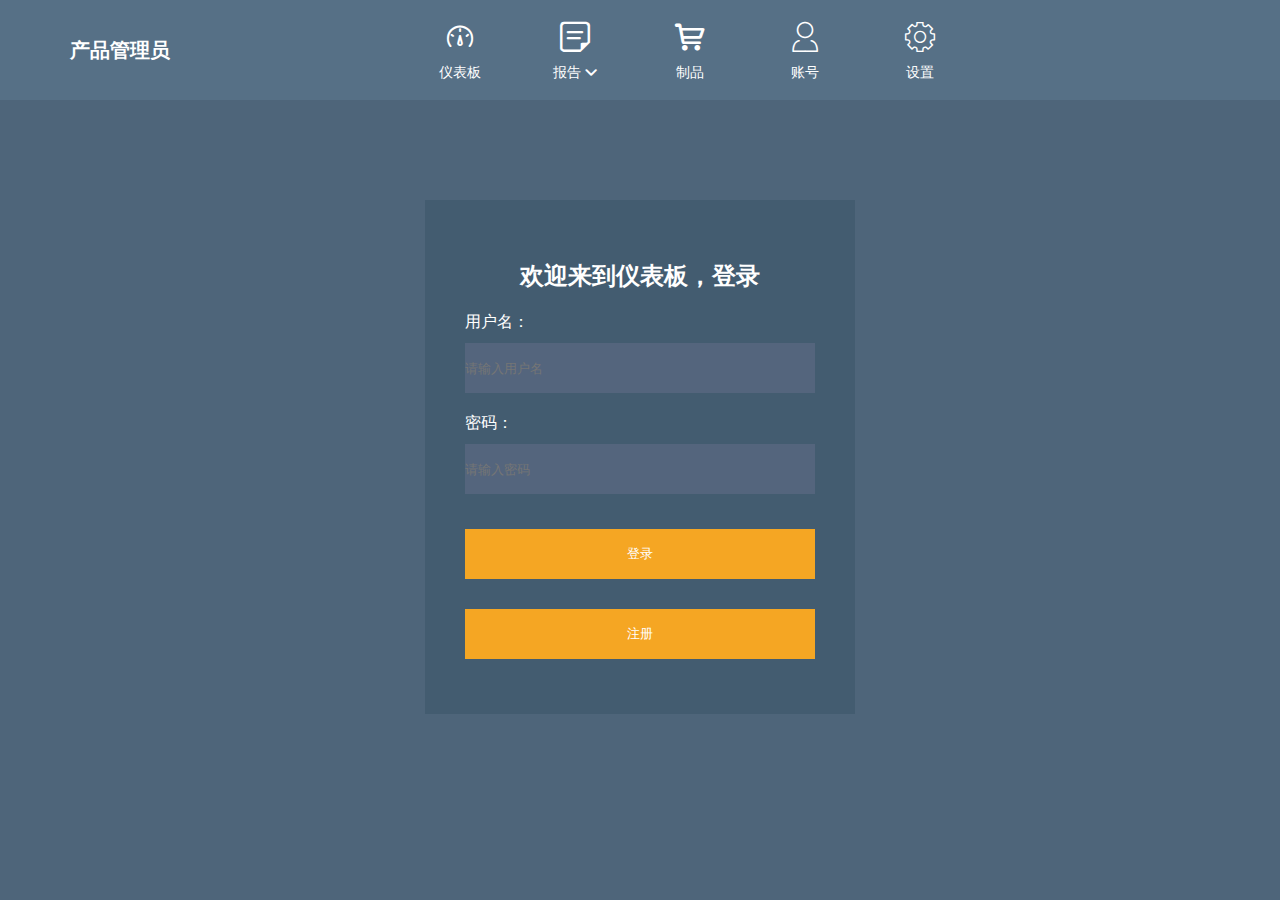
<file: html/login.html>
<!DOCTYPE html>
<html lang="en">

<head>
    <meta charset="UTF-8">
    <meta name="viewport" content="width=device-width, initial-scale=1.0">
    <meta http-equiv="X-UA-Compatible" content="ie=edge">
    <title>登录页</title>
    <link rel="stylesheet" href="../style/login/login.css">
    <!-- <link rel="stylesheet" href="../common/reset2.css"> -->
    <link rel="stylesheet" href="../common/font2/iconfont.css">
</head>

<body>
    <div class="index-container">
        <nav>
            <div class="header">
                <span>产品管理员</span>
                <ul>
                    <li>
                        <span class="iconfont">&#xeb94;</span>
                        <span>仪表板</span>
                    </li>
                    <li>
                        <span class="iconfont">&#xe647;</span>
                        <span>报告
                            <i class="iconfont icon">&#xe62c;</i>
                        </span>
                    </li>
                    <li>
                        <span class="iconfont">&#xf0179;</span>
                        <span>制品</span>
                    </li>
                    <li>
                        <span class="iconfont">&#xe678;</span>
                        <span>账号</span>
                    </li>
                    <li>
                        <span class="iconfont">&#xe706;</span>
                        <span>设置</span>
                    </li>
                </ul>
                <div class="header-rigth">
                    <!-- <span>管理员，退出</span> -->
                </div>
            </div>
        </nav>
    </div>
    <div class="big">
        <div class="box">
            <h2>欢迎来到仪表板，登录</h2>
            <ul>
                <li>
                    <span>用户名：</span>
                    <input type="text" placeholder="请输入用户名" id="login-username">
                </li>
                <li>
                    <span>密码：</span>
                    <input type="password" placeholder="请输入密码" id="login-password">
                </li>
            </ul>
            <button id="login">登录</button>
            <button id="register">注册</button>
        </div>
    </div>
    <!-- <script src="/common/index.js"></script> -->
    <script src="../js/login/login.js"></script>
    <script src="../js/common/ajax.js"></script>
</body>

</html>
</file>
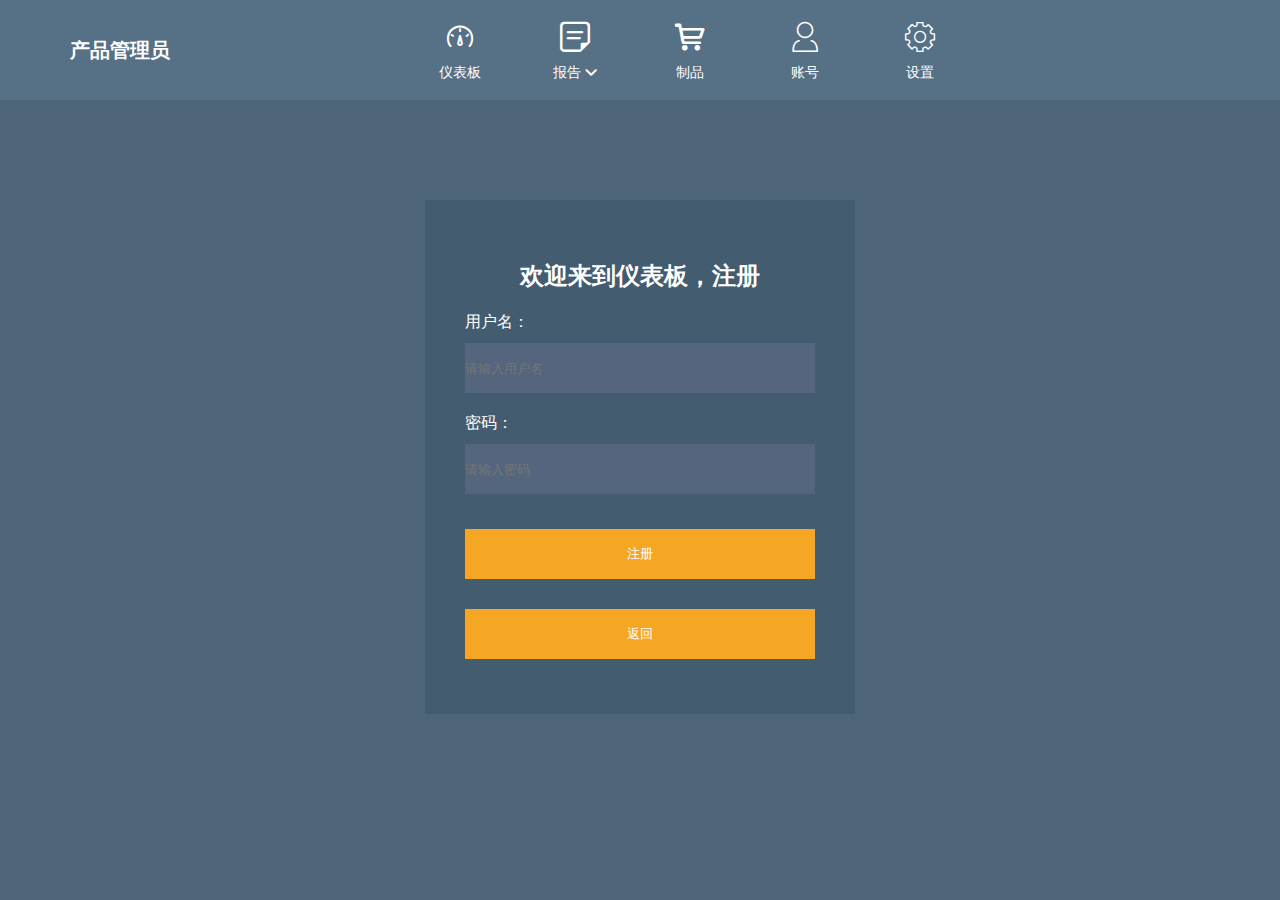
<file: html/register.html>
<!DOCTYPE html>
<html lang="en">

<head>
    <meta charset="UTF-8">
    <meta name="viewport" content="width=device-width, initial-scale=1.0">
    <meta http-equiv="X-UA-Compatible" content="ie=edge">
    <title>注册页</title>
    <link rel="stylesheet" href="../style/login/login.css">
    <!-- <link rel="stylesheet" href="../common/reset2.css"> -->
    <link rel="stylesheet" href="../common/font2/iconfont.css">
</head>

<body>
    <div class="index-container">
        <nav>
            <div class="header">
                <span>产品管理员</span>
                <ul>
                    <li>
                        <span class="iconfont">&#xeb94;</span>
                        <span>仪表板</span>
                    </li>
                    <li>
                        <span class="iconfont">&#xe647;</span>
                        <span>报告
                            <i class="iconfont icon">&#xe62c;</i>
                        </span>
                    </li>
                    <li>
                        <span class="iconfont">&#xf0179;</span>
                        <span>制品</span>
                    </li>
                    <li>
                        <span class="iconfont">&#xe678;</span>
                        <span>账号</span>
                    </li>
                    <li>
                        <span class="iconfont">&#xe706;</span>
                        <span>设置</span>
                    </li>
                </ul>
                <div class="header-rigth">
                    <!-- <span>管理员，退出</span> -->
                </div>
            </div>
        </nav>
    </div>
    <div class="big">
        <div class="box">
            <h2>欢迎来到仪表板，注册</h2>

            <ul>
                <li>
                    <span>用户名：</span>
                    <input type="text" placeholder="请输入用户名" id="username">
                </li>
                <li>
                    <span>密码：</span>
                    <input type="password" placeholder="请输入密码" id="password">
                </li>
            </ul>
            <button id="register">注册</button>
            <button id="back">返回</button>
        </div>
    </div>
    <!-- <script src="/common/index.js"></script> -->
    <script src="../js/register/register.js"></script>
    <script src="../js/common/ajax.js"></script>
</body>

</html>
</file>
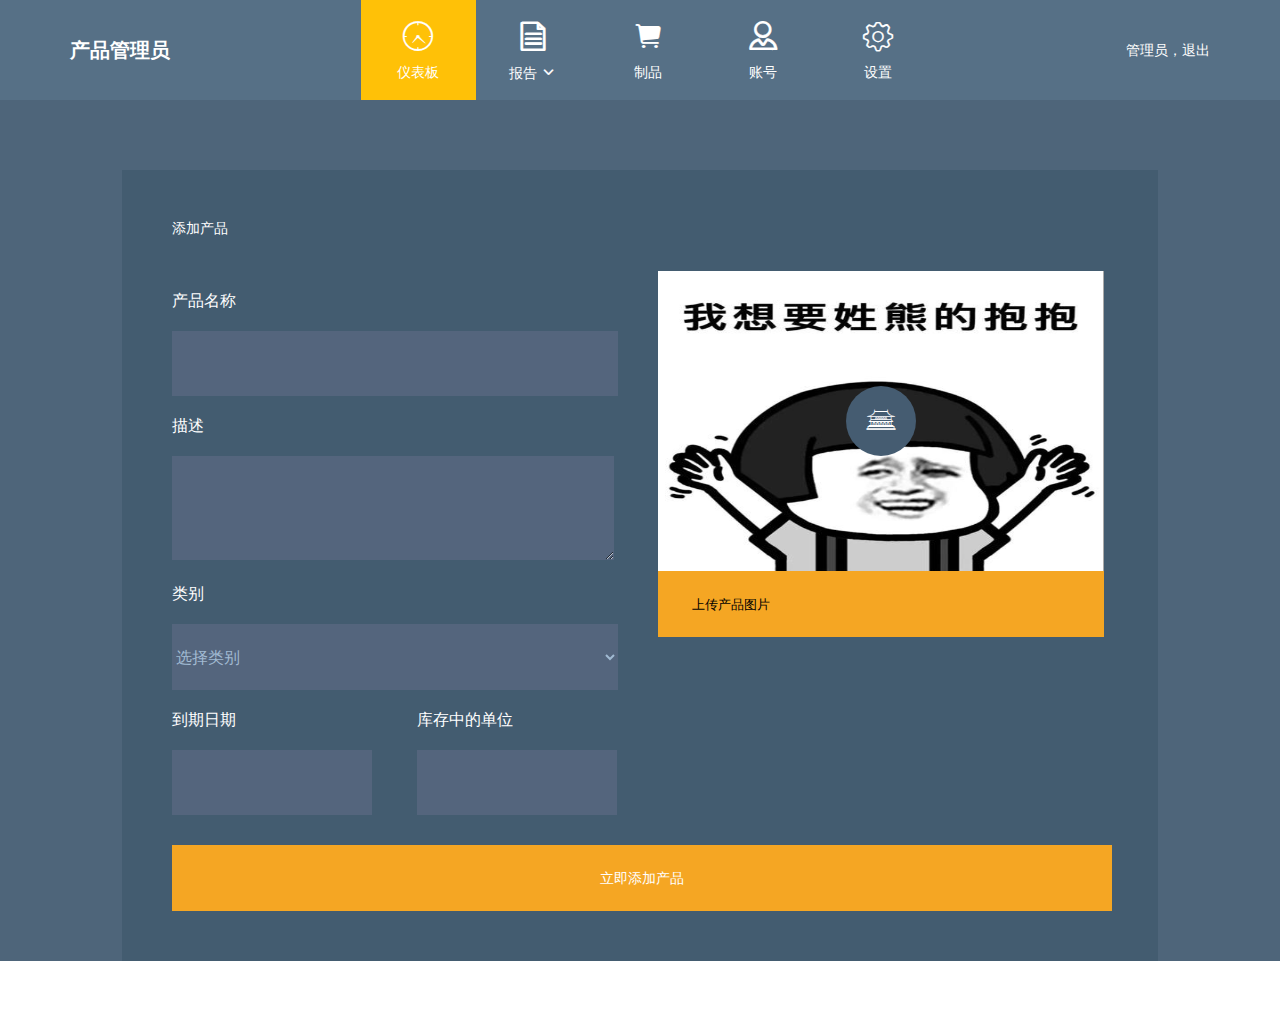
<file: html/uploading.html>
<!DOCTYPE html>
<html lang="en">

<head>
    <meta charset="UTF-8">
    <meta name="viewport" content="width=device-width, initial-scale=1.0">
    <meta http-equiv="X-UA-Compatible" content="ie=edge">
    <title>Document</title>
    <link rel="stylesheet" href="../common/fonts1/iconfont.css">
    <link rel="stylesheet" href="../style/uploading/uploading.css">
    <link rel="stylesheet" href="../common/reset2.css">
</head>

<body>
    <div class="index-container">
        <nav>
            <div class="header">
                <span>产品管理员</span>
                <ul>
                    <li>
                        <span class="iconfont icon-shizhong1"></span>
                        <span>仪表板</span>
                    </li>
                    <li>
                        <span class="iconfont icon-wodedingdan"></span>
                        <span>报告
                            <i class="iconfont icon-angle-down"></i>
                        </span>
                    </li>
                    <li>
                        <span class="iconfont icon-gouwuche-xuanzhong"></span>
                        <span>制品</span>
                    </li>
                    <li>
                        <span class="iconfont icon-gerenxinxi"></span>
                        <span>账号</span>
                    </li>
                    <li>
                        <span class="iconfont icon-set"></span>
                        <span>设置</span>
                    </li>
                </ul>
                <div class="header-rigth">
                    <span>管理员，退出</span>
                </div>
            </div>
        </nav>
    </div>
    <div class="products">
        <div class="box">
            <div class="header">
                <h3>添加产品</h3>
            </div>
            <div class="section">
                <div class="section-left">
                    <div class="pro">
                        <label>产品名称</label>
                        <input type="text"id="product">
                    </div>
                    <div class="note">
                        <label>描述</label>
                        <textarea name="" id="weee" cols="30" rows="10"></textarea>
                    </div>
                    <div class="list">
                        <label for="">类别</label>
                        <select name="" id="kind">
                            <option value="">选择类别</option>
                            <option value="">选择类别</option>
                            <option value="">选择类别</option>
                            <option value="">选择类别</option>
                        </select>
                    </div>
                    <div class="title">
                        <div class="date">
                            <label>到期日期</label>
                            <input type="text"id="date">
                        </div>
                        <div class="unit">
                            <label>库存中的单位</label>
                            <input type="text"id="unit">
                        </div>
                    </div>
                </div>
                <div class="section-right">
                    <div class="section-right-img">
                        <i class="iconfont icon-01"></i>
                        <img src="../images/c.jpg" alt=""id="imag">
                    </div>
                    <div class="section-right-note">
                        <button>上传产品图片<input type="file" id="gogo"style="opacity:0"></button>
                    </div>
                </div>
            </div>
            <div class="footer">
                <h3 id="addproduct">立即添加产品</h3>
            </div>
        </div>
    </div>
</body>
<script src="../js/common/ajax.js"></script>
<script src="../js/uploading/uploading.js"></script>
</html>
</file>
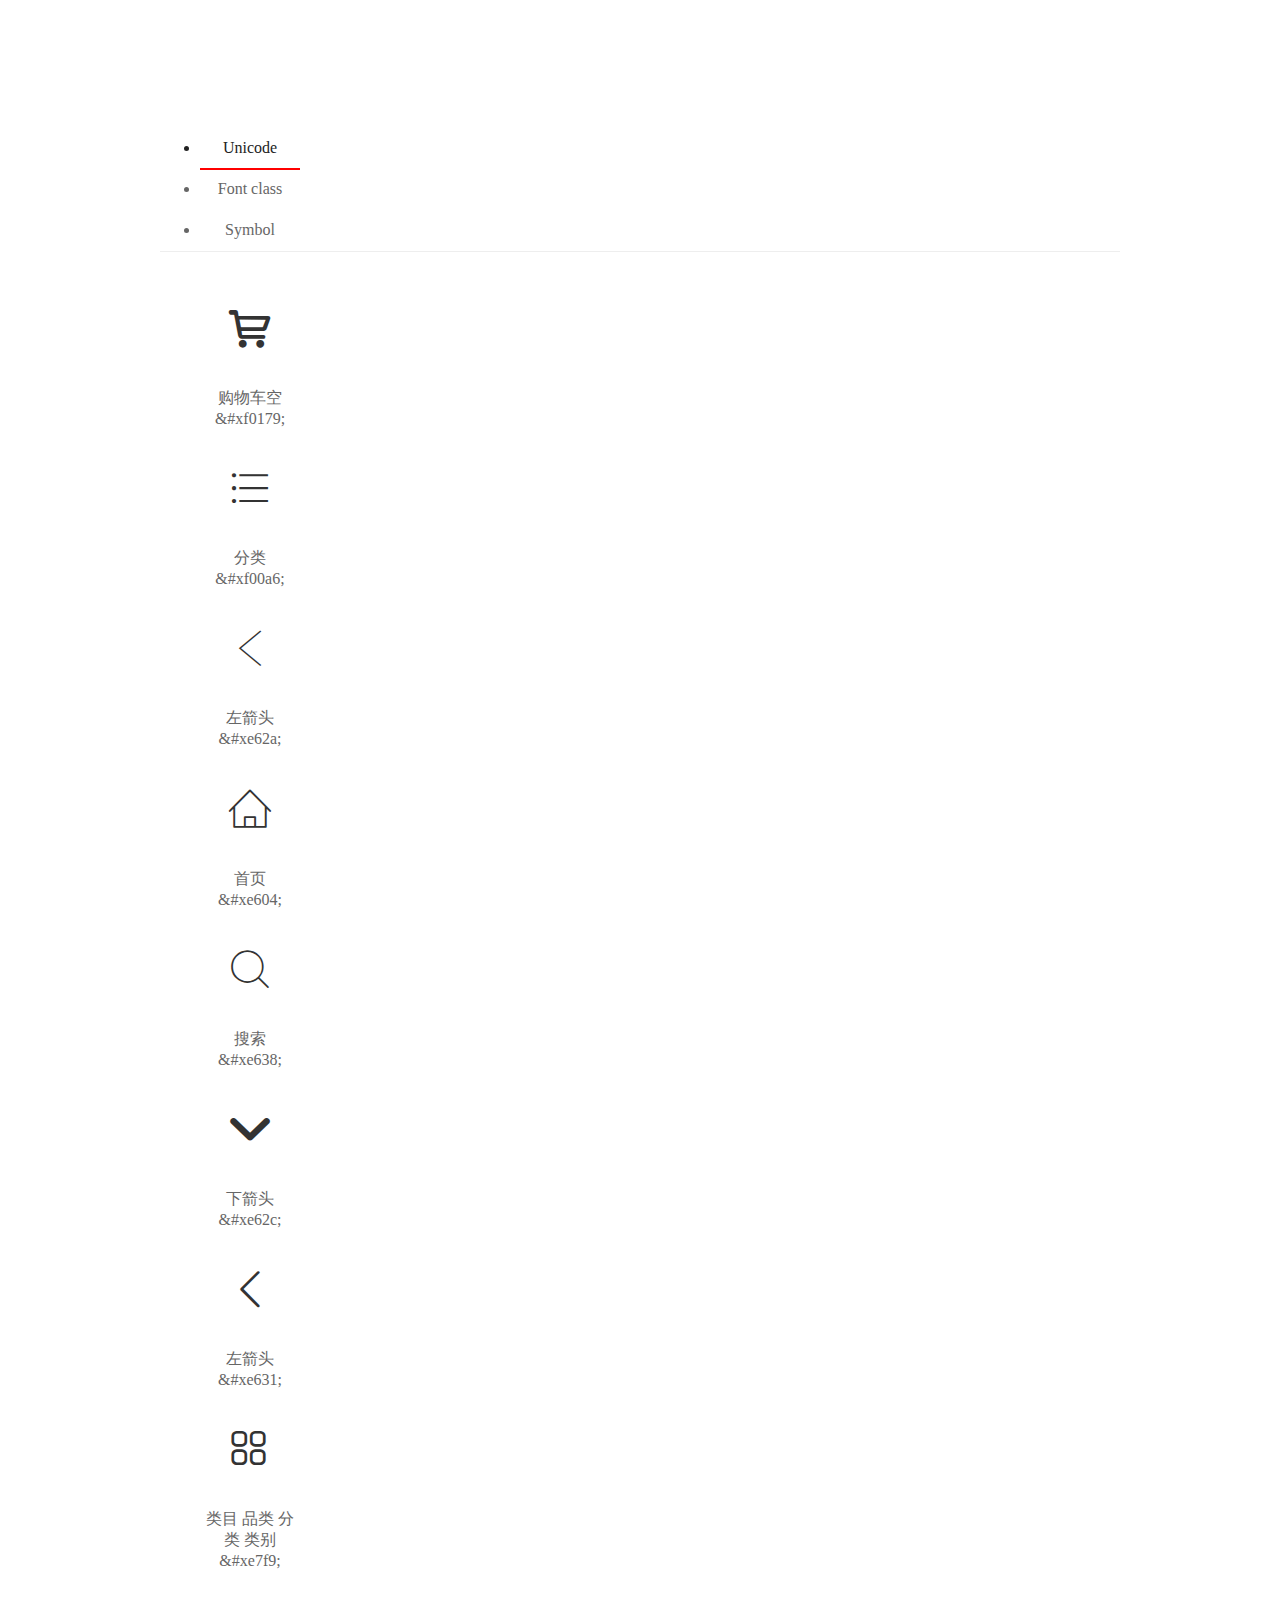
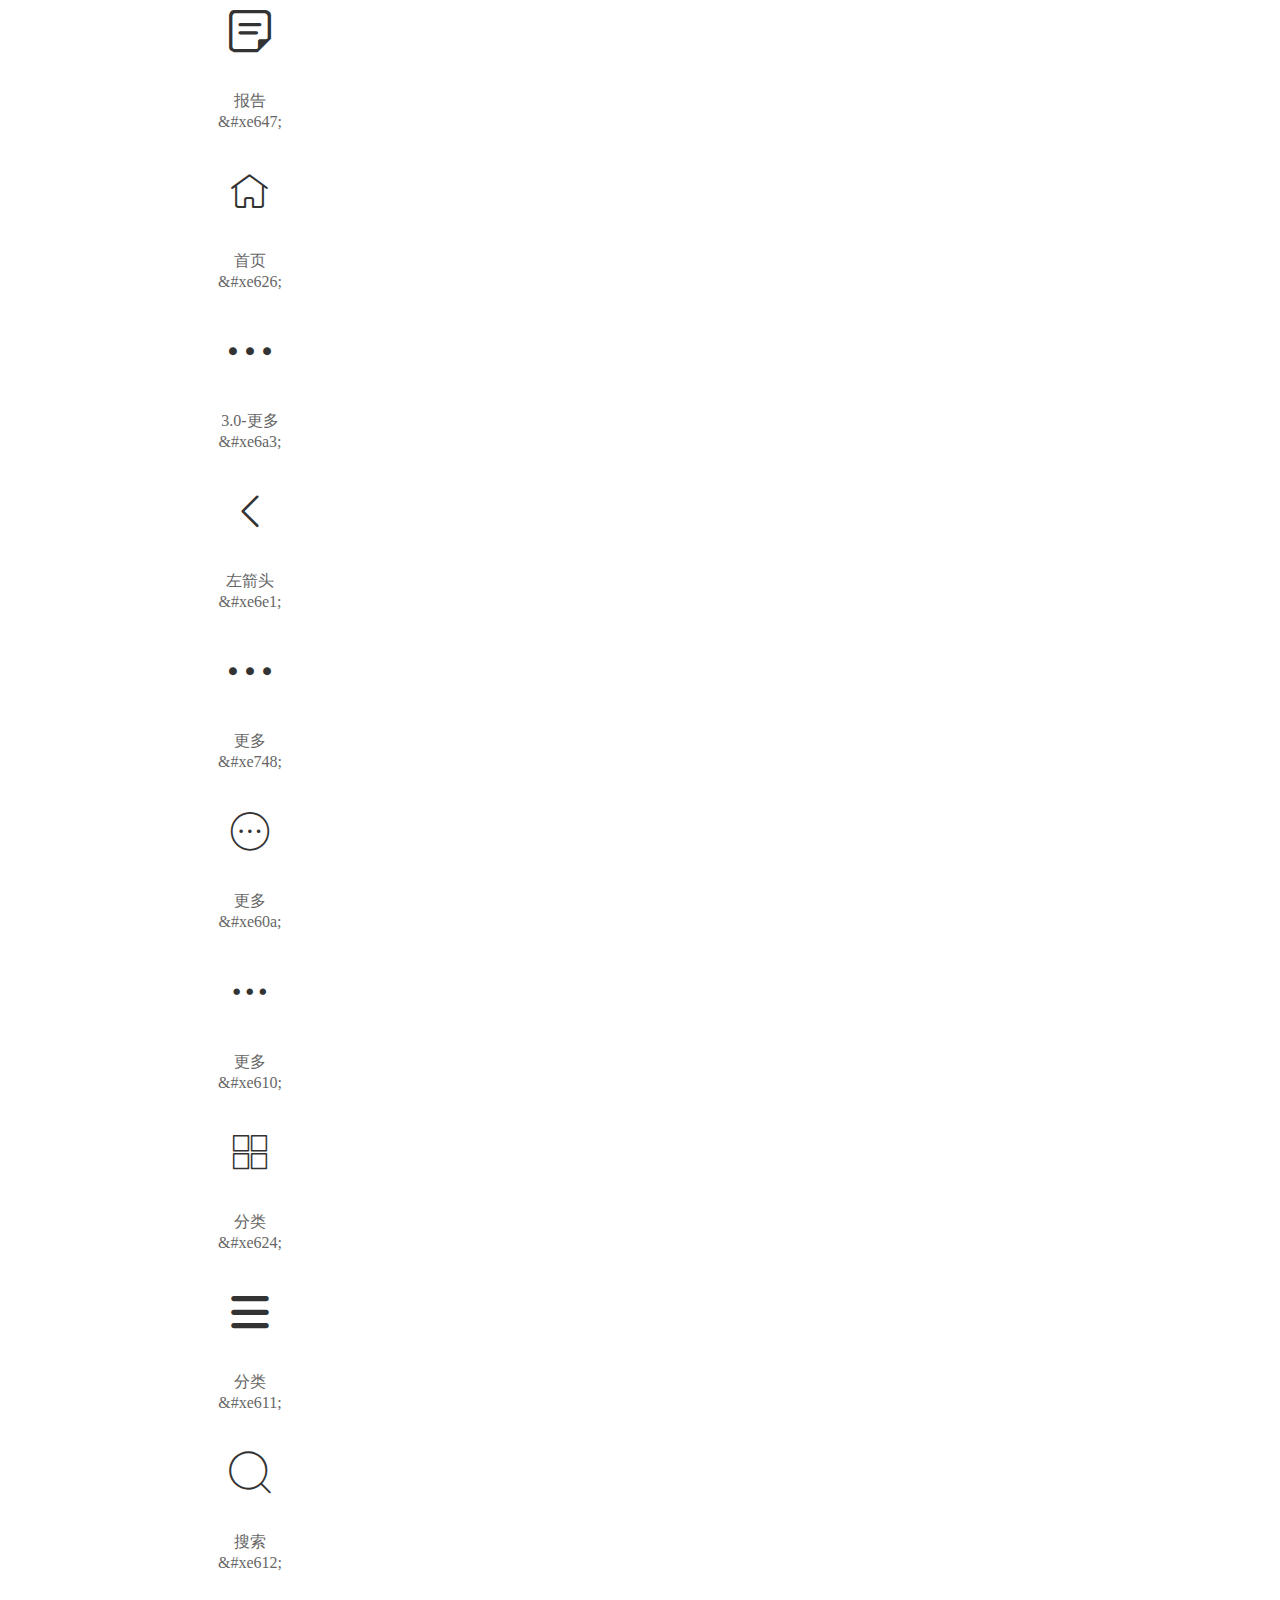
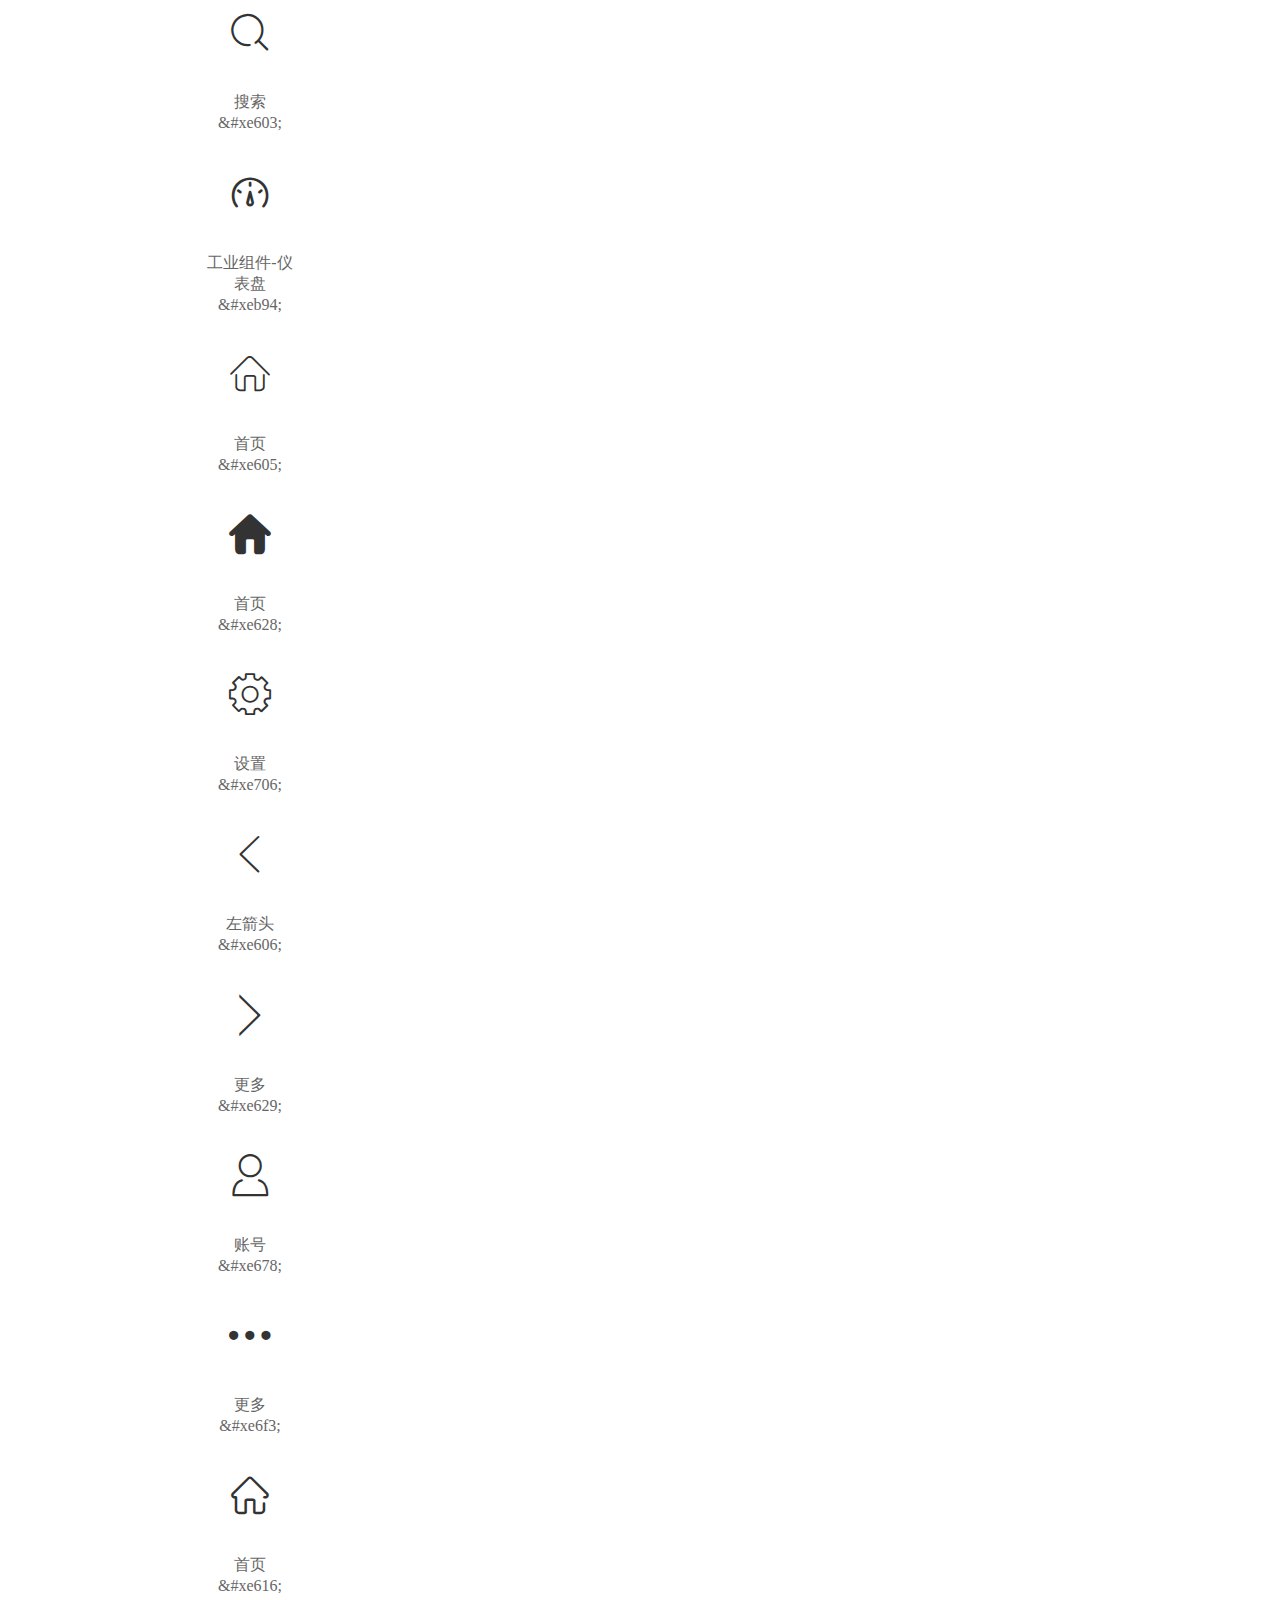
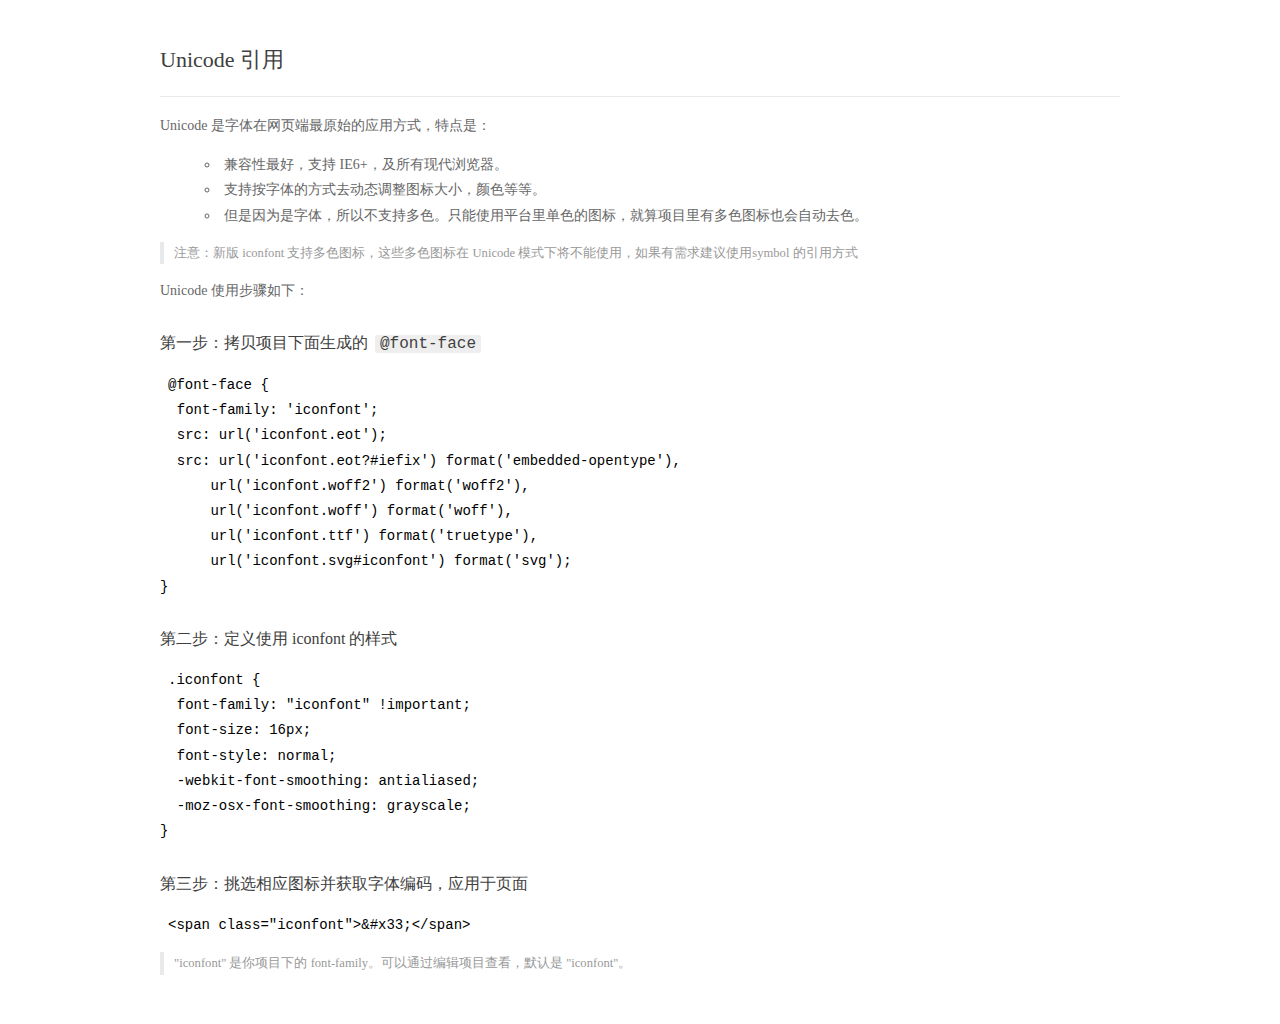
<file: common/font2/demo_index.html>
<!DOCTYPE html>
<html>
<head>
  <meta charset="utf-8"/>
  <title>IconFont Demo</title>
  <link rel="shortcut icon" href="https://gtms04.alicdn.com/tps/i4/TB1_oz6GVXXXXaFXpXXJDFnIXXX-64-64.ico" type="image/x-icon"/>
  <link rel="stylesheet" href="https://g.alicdn.com/thx/cube/1.3.2/cube.min.css">
  <link rel="stylesheet" href="demo.css">
  <link rel="stylesheet" href="iconfont.css">
  <script src="iconfont.js"></script>
  <!-- jQuery -->
  <script src="https://a1.alicdn.com/oss/uploads/2018/12/26/7bfddb60-08e8-11e9-9b04-53e73bb6408b.js"></script>
  <!-- 代码高亮 -->
  <script src="https://a1.alicdn.com/oss/uploads/2018/12/26/a3f714d0-08e6-11e9-8a15-ebf944d7534c.js"></script>
</head>
<body>
  <div class="main">
    <h1 class="logo"><a href="https://www.iconfont.cn/" title="iconfont 首页" target="_blank">&#xe86b;</a></h1>
    <div class="nav-tabs">
      <ul id="tabs" class="dib-box">
        <li class="dib active"><span>Unicode</span></li>
        <li class="dib"><span>Font class</span></li>
        <li class="dib"><span>Symbol</span></li>
      </ul>
      
    </div>
    <div class="tab-container">
      <div class="content unicode" style="display: block;">
          <ul class="icon_lists dib-box">
          
            <li class="dib">
              <span class="icon iconfont">&#xf0179;</span>
                <div class="name">购物车空</div>
                <div class="code-name">&amp;#xf0179;</div>
              </li>
          
            <li class="dib">
              <span class="icon iconfont">&#xf00a6;</span>
                <div class="name">分类</div>
                <div class="code-name">&amp;#xf00a6;</div>
              </li>
          
            <li class="dib">
              <span class="icon iconfont">&#xe62a;</span>
                <div class="name">左箭头</div>
                <div class="code-name">&amp;#xe62a;</div>
              </li>
          
            <li class="dib">
              <span class="icon iconfont">&#xe604;</span>
                <div class="name">首页</div>
                <div class="code-name">&amp;#xe604;</div>
              </li>
          
            <li class="dib">
              <span class="icon iconfont">&#xe638;</span>
                <div class="name">搜索</div>
                <div class="code-name">&amp;#xe638;</div>
              </li>
          
            <li class="dib">
              <span class="icon iconfont">&#xe62c;</span>
                <div class="name">下箭头</div>
                <div class="code-name">&amp;#xe62c;</div>
              </li>
          
            <li class="dib">
              <span class="icon iconfont">&#xe631;</span>
                <div class="name">左箭头</div>
                <div class="code-name">&amp;#xe631;</div>
              </li>
          
            <li class="dib">
              <span class="icon iconfont">&#xe7f9;</span>
                <div class="name">类目 品类 分类 类别</div>
                <div class="code-name">&amp;#xe7f9;</div>
              </li>
          
            <li class="dib">
              <span class="icon iconfont">&#xe647;</span>
                <div class="name">报告</div>
                <div class="code-name">&amp;#xe647;</div>
              </li>
          
            <li class="dib">
              <span class="icon iconfont">&#xe626;</span>
                <div class="name">首页</div>
                <div class="code-name">&amp;#xe626;</div>
              </li>
          
            <li class="dib">
              <span class="icon iconfont">&#xe6a3;</span>
                <div class="name">3.0-更多</div>
                <div class="code-name">&amp;#xe6a3;</div>
              </li>
          
            <li class="dib">
              <span class="icon iconfont">&#xe6e1;</span>
                <div class="name">左箭头</div>
                <div class="code-name">&amp;#xe6e1;</div>
              </li>
          
            <li class="dib">
              <span class="icon iconfont">&#xe748;</span>
                <div class="name">更多</div>
                <div class="code-name">&amp;#xe748;</div>
              </li>
          
            <li class="dib">
              <span class="icon iconfont">&#xe60a;</span>
                <div class="name">更多</div>
                <div class="code-name">&amp;#xe60a;</div>
              </li>
          
            <li class="dib">
              <span class="icon iconfont">&#xe610;</span>
                <div class="name">更多</div>
                <div class="code-name">&amp;#xe610;</div>
              </li>
          
            <li class="dib">
              <span class="icon iconfont">&#xe624;</span>
                <div class="name">分类</div>
                <div class="code-name">&amp;#xe624;</div>
              </li>
          
            <li class="dib">
              <span class="icon iconfont">&#xe611;</span>
                <div class="name">分类</div>
                <div class="code-name">&amp;#xe611;</div>
              </li>
          
            <li class="dib">
              <span class="icon iconfont">&#xe612;</span>
                <div class="name">搜索</div>
                <div class="code-name">&amp;#xe612;</div>
              </li>
          
            <li class="dib">
              <span class="icon iconfont">&#xe603;</span>
                <div class="name">搜索</div>
                <div class="code-name">&amp;#xe603;</div>
              </li>
          
            <li class="dib">
              <span class="icon iconfont">&#xeb94;</span>
                <div class="name">工业组件-仪表盘</div>
                <div class="code-name">&amp;#xeb94;</div>
              </li>
          
            <li class="dib">
              <span class="icon iconfont">&#xe605;</span>
                <div class="name">首页</div>
                <div class="code-name">&amp;#xe605;</div>
              </li>
          
            <li class="dib">
              <span class="icon iconfont">&#xe628;</span>
                <div class="name">首页</div>
                <div class="code-name">&amp;#xe628;</div>
              </li>
          
            <li class="dib">
              <span class="icon iconfont">&#xe706;</span>
                <div class="name">设置</div>
                <div class="code-name">&amp;#xe706;</div>
              </li>
          
            <li class="dib">
              <span class="icon iconfont">&#xe606;</span>
                <div class="name">左箭头</div>
                <div class="code-name">&amp;#xe606;</div>
              </li>
          
            <li class="dib">
              <span class="icon iconfont">&#xe629;</span>
                <div class="name">更多</div>
                <div class="code-name">&amp;#xe629;</div>
              </li>
          
            <li class="dib">
              <span class="icon iconfont">&#xe678;</span>
                <div class="name">账号</div>
                <div class="code-name">&amp;#xe678;</div>
              </li>
          
            <li class="dib">
              <span class="icon iconfont">&#xe6f3;</span>
                <div class="name">更多</div>
                <div class="code-name">&amp;#xe6f3;</div>
              </li>
          
            <li class="dib">
              <span class="icon iconfont">&#xe616;</span>
                <div class="name">首页</div>
                <div class="code-name">&amp;#xe616;</div>
              </li>
          
          </ul>
          <div class="article markdown">
          <h2 id="unicode-">Unicode 引用</h2>
          <hr>

          <p>Unicode 是字体在网页端最原始的应用方式，特点是：</p>
          <ul>
            <li>兼容性最好，支持 IE6+，及所有现代浏览器。</li>
            <li>支持按字体的方式去动态调整图标大小，颜色等等。</li>
            <li>但是因为是字体，所以不支持多色。只能使用平台里单色的图标，就算项目里有多色图标也会自动去色。</li>
          </ul>
          <blockquote>
            <p>注意：新版 iconfont 支持多色图标，这些多色图标在 Unicode 模式下将不能使用，如果有需求建议使用symbol 的引用方式</p>
          </blockquote>
          <p>Unicode 使用步骤如下：</p>
          <h3 id="-font-face">第一步：拷贝项目下面生成的 <code>@font-face</code></h3>
<pre><code class="language-css"
>@font-face {
  font-family: 'iconfont';
  src: url('iconfont.eot');
  src: url('iconfont.eot?#iefix') format('embedded-opentype'),
      url('iconfont.woff2') format('woff2'),
      url('iconfont.woff') format('woff'),
      url('iconfont.ttf') format('truetype'),
      url('iconfont.svg#iconfont') format('svg');
}
</code></pre>
          <h3 id="-iconfont-">第二步：定义使用 iconfont 的样式</h3>
<pre><code class="language-css"
>.iconfont {
  font-family: "iconfont" !important;
  font-size: 16px;
  font-style: normal;
  -webkit-font-smoothing: antialiased;
  -moz-osx-font-smoothing: grayscale;
}
</code></pre>
          <h3 id="-">第三步：挑选相应图标并获取字体编码，应用于页面</h3>
<pre>
<code class="language-html"
>&lt;span class="iconfont"&gt;&amp;#x33;&lt;/span&gt;
</code></pre>
          <blockquote>
            <p>"iconfont" 是你项目下的 font-family。可以通过编辑项目查看，默认是 "iconfont"。</p>
          </blockquote>
          </div>
      </div>
      <div class="content font-class">
        <ul class="icon_lists dib-box">
          
          <li class="dib">
            <span class="icon iconfont icon-gouwuchekong"></span>
            <div class="name">
              购物车空
            </div>
            <div class="code-name">.icon-gouwuchekong
            </div>
          </li>
          
          <li class="dib">
            <span class="icon iconfont icon-fenlei"></span>
            <div class="name">
              分类
            </div>
            <div class="code-name">.icon-fenlei
            </div>
          </li>
          
          <li class="dib">
            <span class="icon iconfont icon-zuojiantou"></span>
            <div class="name">
              左箭头
            </div>
            <div class="code-name">.icon-zuojiantou
            </div>
          </li>
          
          <li class="dib">
            <span class="icon iconfont icon-01"></span>
            <div class="name">
              首页
            </div>
            <div class="code-name">.icon-01
            </div>
          </li>
          
          <li class="dib">
            <span class="icon iconfont icon-iconset0157"></span>
            <div class="name">
              搜索
            </div>
            <div class="code-name">.icon-iconset0157
            </div>
          </li>
          
          <li class="dib">
            <span class="icon iconfont icon-iconfonticonfonti2"></span>
            <div class="name">
              下箭头
            </div>
            <div class="code-name">.icon-iconfonticonfonti2
            </div>
          </li>
          
          <li class="dib">
            <span class="icon iconfont icon-iconfontjiantou1"></span>
            <div class="name">
              左箭头
            </div>
            <div class="code-name">.icon-iconfontjiantou1
            </div>
          </li>
          
          <li class="dib">
            <span class="icon iconfont icon-leimupinleifenleileibie"></span>
            <div class="name">
              类目 品类 分类 类别
            </div>
            <div class="code-name">.icon-leimupinleifenleileibie
            </div>
          </li>
          
          <li class="dib">
            <span class="icon iconfont icon-baogao-copy"></span>
            <div class="name">
              报告
            </div>
            <div class="code-name">.icon-baogao-copy
            </div>
          </li>
          
          <li class="dib">
            <span class="icon iconfont icon-shouye"></span>
            <div class="name">
              首页
            </div>
            <div class="code-name">.icon-shouye
            </div>
          </li>
          
          <li class="dib">
            <span class="icon iconfont icon-more"></span>
            <div class="name">
              3.0-更多
            </div>
            <div class="code-name">.icon-more
            </div>
          </li>
          
          <li class="dib">
            <span class="icon iconfont icon-zuojiantou1"></span>
            <div class="name">
              左箭头
            </div>
            <div class="code-name">.icon-zuojiantou1
            </div>
          </li>
          
          <li class="dib">
            <span class="icon iconfont icon-gengduo"></span>
            <div class="name">
              更多
            </div>
            <div class="code-name">.icon-gengduo
            </div>
          </li>
          
          <li class="dib">
            <span class="icon iconfont icon-gengduo1"></span>
            <div class="name">
              更多
            </div>
            <div class="code-name">.icon-gengduo1
            </div>
          </li>
          
          <li class="dib">
            <span class="icon iconfont icon-gengduo2"></span>
            <div class="name">
              更多
            </div>
            <div class="code-name">.icon-gengduo2
            </div>
          </li>
          
          <li class="dib">
            <span class="icon iconfont icon-fenlei1"></span>
            <div class="name">
              分类
            </div>
            <div class="code-name">.icon-fenlei1
            </div>
          </li>
          
          <li class="dib">
            <span class="icon iconfont icon-fenlei2"></span>
            <div class="name">
              分类
            </div>
            <div class="code-name">.icon-fenlei2
            </div>
          </li>
          
          <li class="dib">
            <span class="icon iconfont icon-sousuo"></span>
            <div class="name">
              搜索
            </div>
            <div class="code-name">.icon-sousuo
            </div>
          </li>
          
          <li class="dib">
            <span class="icon iconfont icon-sousuo1"></span>
            <div class="name">
              搜索
            </div>
            <div class="code-name">.icon-sousuo1
            </div>
          </li>
          
          <li class="dib">
            <span class="icon iconfont icon-gongyezujian-yibiaopan"></span>
            <div class="name">
              工业组件-仪表盘
            </div>
            <div class="code-name">.icon-gongyezujian-yibiaopan
            </div>
          </li>
          
          <li class="dib">
            <span class="icon iconfont icon-shouye1"></span>
            <div class="name">
              首页
            </div>
            <div class="code-name">.icon-shouye1
            </div>
          </li>
          
          <li class="dib">
            <span class="icon iconfont icon-shouye2"></span>
            <div class="name">
              首页
            </div>
            <div class="code-name">.icon-shouye2
            </div>
          </li>
          
          <li class="dib">
            <span class="icon iconfont icon-shezhi"></span>
            <div class="name">
              设置
            </div>
            <div class="code-name">.icon-shezhi
            </div>
          </li>
          
          <li class="dib">
            <span class="icon iconfont icon-zuojiantou2"></span>
            <div class="name">
              左箭头
            </div>
            <div class="code-name">.icon-zuojiantou2
            </div>
          </li>
          
          <li class="dib">
            <span class="icon iconfont icon-gengduo3"></span>
            <div class="name">
              更多
            </div>
            <div class="code-name">.icon-gengduo3
            </div>
          </li>
          
          <li class="dib">
            <span class="icon iconfont icon-zhanghao"></span>
            <div class="name">
              账号
            </div>
            <div class="code-name">.icon-zhanghao
            </div>
          </li>
          
          <li class="dib">
            <span class="icon iconfont icon-gengduo4"></span>
            <div class="name">
              更多
            </div>
            <div class="code-name">.icon-gengduo4
            </div>
          </li>
          
          <li class="dib">
            <span class="icon iconfont icon-shouyex"></span>
            <div class="name">
              首页
            </div>
            <div class="code-name">.icon-shouyex
            </div>
          </li>
          
        </ul>
        <div class="article markdown">
        <h2 id="font-class-">font-class 引用</h2>
        <hr>

        <p>font-class 是 Unicode 使用方式的一种变种，主要是解决 Unicode 书写不直观，语意不明确的问题。</p>
        <p>与 Unicode 使用方式相比，具有如下特点：</p>
        <ul>
          <li>兼容性良好，支持 IE8+，及所有现代浏览器。</li>
          <li>相比于 Unicode 语意明确，书写更直观。可以很容易分辨这个 icon 是什么。</li>
          <li>因为使用 class 来定义图标，所以当要替换图标时，只需要修改 class 里面的 Unicode 引用。</li>
          <li>不过因为本质上还是使用的字体，所以多色图标还是不支持的。</li>
        </ul>
        <p>使用步骤如下：</p>
        <h3 id="-fontclass-">第一步：引入项目下面生成的 fontclass 代码：</h3>
<pre><code class="language-html">&lt;link rel="stylesheet" href="./iconfont.css"&gt;
</code></pre>
        <h3 id="-">第二步：挑选相应图标并获取类名，应用于页面：</h3>
<pre><code class="language-html">&lt;span class="iconfont icon-xxx"&gt;&lt;/span&gt;
</code></pre>
        <blockquote>
          <p>"
            iconfont" 是你项目下的 font-family。可以通过编辑项目查看，默认是 "iconfont"。</p>
        </blockquote>
      </div>
      </div>
      <div class="content symbol">
          <ul class="icon_lists dib-box">
          
            <li class="dib">
                <svg class="icon svg-icon" aria-hidden="true">
                  <use xlink:href="#icon-gouwuchekong"></use>
                </svg>
                <div class="name">购物车空</div>
                <div class="code-name">#icon-gouwuchekong</div>
            </li>
          
            <li class="dib">
                <svg class="icon svg-icon" aria-hidden="true">
                  <use xlink:href="#icon-fenlei"></use>
                </svg>
                <div class="name">分类</div>
                <div class="code-name">#icon-fenlei</div>
            </li>
          
            <li class="dib">
                <svg class="icon svg-icon" aria-hidden="true">
                  <use xlink:href="#icon-zuojiantou"></use>
                </svg>
                <div class="name">左箭头</div>
                <div class="code-name">#icon-zuojiantou</div>
            </li>
          
            <li class="dib">
                <svg class="icon svg-icon" aria-hidden="true">
                  <use xlink:href="#icon-01"></use>
                </svg>
                <div class="name">首页</div>
                <div class="code-name">#icon-01</div>
            </li>
          
            <li class="dib">
                <svg class="icon svg-icon" aria-hidden="true">
                  <use xlink:href="#icon-iconset0157"></use>
                </svg>
                <div class="name">搜索</div>
                <div class="code-name">#icon-iconset0157</div>
            </li>
          
            <li class="dib">
                <svg class="icon svg-icon" aria-hidden="true">
                  <use xlink:href="#icon-iconfonticonfonti2"></use>
                </svg>
                <div class="name">下箭头</div>
                <div class="code-name">#icon-iconfonticonfonti2</div>
            </li>
          
            <li class="dib">
                <svg class="icon svg-icon" aria-hidden="true">
                  <use xlink:href="#icon-iconfontjiantou1"></use>
                </svg>
                <div class="name">左箭头</div>
                <div class="code-name">#icon-iconfontjiantou1</div>
            </li>
          
            <li class="dib">
                <svg class="icon svg-icon" aria-hidden="true">
                  <use xlink:href="#icon-leimupinleifenleileibie"></use>
                </svg>
                <div class="name">类目 品类 分类 类别</div>
                <div class="code-name">#icon-leimupinleifenleileibie</div>
            </li>
          
            <li class="dib">
                <svg class="icon svg-icon" aria-hidden="true">
                  <use xlink:href="#icon-baogao-copy"></use>
                </svg>
                <div class="name">报告</div>
                <div class="code-name">#icon-baogao-copy</div>
            </li>
          
            <li class="dib">
                <svg class="icon svg-icon" aria-hidden="true">
                  <use xlink:href="#icon-shouye"></use>
                </svg>
                <div class="name">首页</div>
                <div class="code-name">#icon-shouye</div>
            </li>
          
            <li class="dib">
                <svg class="icon svg-icon" aria-hidden="true">
                  <use xlink:href="#icon-more"></use>
                </svg>
                <div class="name">3.0-更多</div>
                <div class="code-name">#icon-more</div>
            </li>
          
            <li class="dib">
                <svg class="icon svg-icon" aria-hidden="true">
                  <use xlink:href="#icon-zuojiantou1"></use>
                </svg>
                <div class="name">左箭头</div>
                <div class="code-name">#icon-zuojiantou1</div>
            </li>
          
            <li class="dib">
                <svg class="icon svg-icon" aria-hidden="true">
                  <use xlink:href="#icon-gengduo"></use>
                </svg>
                <div class="name">更多</div>
                <div class="code-name">#icon-gengduo</div>
            </li>
          
            <li class="dib">
                <svg class="icon svg-icon" aria-hidden="true">
                  <use xlink:href="#icon-gengduo1"></use>
                </svg>
                <div class="name">更多</div>
                <div class="code-name">#icon-gengduo1</div>
            </li>
          
            <li class="dib">
                <svg class="icon svg-icon" aria-hidden="true">
                  <use xlink:href="#icon-gengduo2"></use>
                </svg>
                <div class="name">更多</div>
                <div class="code-name">#icon-gengduo2</div>
            </li>
          
            <li class="dib">
                <svg class="icon svg-icon" aria-hidden="true">
                  <use xlink:href="#icon-fenlei1"></use>
                </svg>
                <div class="name">分类</div>
                <div class="code-name">#icon-fenlei1</div>
            </li>
          
            <li class="dib">
                <svg class="icon svg-icon" aria-hidden="true">
                  <use xlink:href="#icon-fenlei2"></use>
                </svg>
                <div class="name">分类</div>
                <div class="code-name">#icon-fenlei2</div>
            </li>
          
            <li class="dib">
                <svg class="icon svg-icon" aria-hidden="true">
                  <use xlink:href="#icon-sousuo"></use>
                </svg>
                <div class="name">搜索</div>
                <div class="code-name">#icon-sousuo</div>
            </li>
          
            <li class="dib">
                <svg class="icon svg-icon" aria-hidden="true">
                  <use xlink:href="#icon-sousuo1"></use>
                </svg>
                <div class="name">搜索</div>
                <div class="code-name">#icon-sousuo1</div>
            </li>
          
            <li class="dib">
                <svg class="icon svg-icon" aria-hidden="true">
                  <use xlink:href="#icon-gongyezujian-yibiaopan"></use>
                </svg>
                <div class="name">工业组件-仪表盘</div>
                <div class="code-name">#icon-gongyezujian-yibiaopan</div>
            </li>
          
            <li class="dib">
                <svg class="icon svg-icon" aria-hidden="true">
                  <use xlink:href="#icon-shouye1"></use>
                </svg>
                <div class="name">首页</div>
                <div class="code-name">#icon-shouye1</div>
            </li>
          
            <li class="dib">
                <svg class="icon svg-icon" aria-hidden="true">
                  <use xlink:href="#icon-shouye2"></use>
                </svg>
                <div class="name">首页</div>
                <div class="code-name">#icon-shouye2</div>
            </li>
          
            <li class="dib">
                <svg class="icon svg-icon" aria-hidden="true">
                  <use xlink:href="#icon-shezhi"></use>
                </svg>
                <div class="name">设置</div>
                <div class="code-name">#icon-shezhi</div>
            </li>
          
            <li class="dib">
                <svg class="icon svg-icon" aria-hidden="true">
                  <use xlink:href="#icon-zuojiantou2"></use>
                </svg>
                <div class="name">左箭头</div>
                <div class="code-name">#icon-zuojiantou2</div>
            </li>
          
            <li class="dib">
                <svg class="icon svg-icon" aria-hidden="true">
                  <use xlink:href="#icon-gengduo3"></use>
                </svg>
                <div class="name">更多</div>
                <div class="code-name">#icon-gengduo3</div>
            </li>
          
            <li class="dib">
                <svg class="icon svg-icon" aria-hidden="true">
                  <use xlink:href="#icon-zhanghao"></use>
                </svg>
                <div class="name">账号</div>
                <div class="code-name">#icon-zhanghao</div>
            </li>
          
            <li class="dib">
                <svg class="icon svg-icon" aria-hidden="true">
                  <use xlink:href="#icon-gengduo4"></use>
                </svg>
                <div class="name">更多</div>
                <div class="code-name">#icon-gengduo4</div>
            </li>
          
            <li class="dib">
                <svg class="icon svg-icon" aria-hidden="true">
                  <use xlink:href="#icon-shouyex"></use>
                </svg>
                <div class="name">首页</div>
                <div class="code-name">#icon-shouyex</div>
            </li>
          
          </ul>
          <div class="article markdown">
          <h2 id="symbol-">Symbol 引用</h2>
          <hr>

          <p>这是一种全新的使用方式，应该说这才是未来的主流，也是平台目前推荐的用法。相关介绍可以参考这篇<a href="">文章</a>
            这种用法其实是做了一个 SVG 的集合，与另外两种相比具有如下特点：</p>
          <ul>
            <li>支持多色图标了，不再受单色限制。</li>
            <li>通过一些技巧，支持像字体那样，通过 <code>font-size</code>, <code>color</code> 来调整样式。</li>
            <li>兼容性较差，支持 IE9+，及现代浏览器。</li>
            <li>浏览器渲染 SVG 的性能一般，还不如 png。</li>
          </ul>
          <p>使用步骤如下：</p>
          <h3 id="-symbol-">第一步：引入项目下面生成的 symbol 代码：</h3>
<pre><code class="language-html">&lt;script src="./iconfont.js"&gt;&lt;/script&gt;
</code></pre>
          <h3 id="-css-">第二步：加入通用 CSS 代码（引入一次就行）：</h3>
<pre><code class="language-html">&lt;style&gt;
.icon {
  width: 1em;
  height: 1em;
  vertical-align: -0.15em;
  fill: currentColor;
  overflow: hidden;
}
&lt;/style&gt;
</code></pre>
          <h3 id="-">第三步：挑选相应图标并获取类名，应用于页面：</h3>
<pre><code class="language-html">&lt;svg class="icon" aria-hidden="true"&gt;
  &lt;use xlink:href="#icon-xxx"&gt;&lt;/use&gt;
&lt;/svg&gt;
</code></pre>
          </div>
      </div>

    </div>
  </div>
  <script>
  $(document).ready(function () {
      $('.tab-container .content:first').show()

      $('#tabs li').click(function (e) {
        var tabContent = $('.tab-container .content')
        var index = $(this).index()

        if ($(this).hasClass('active')) {
          return
        } else {
          $('#tabs li').removeClass('active')
          $(this).addClass('active')

          tabContent.hide().eq(index).fadeIn()
        }
      })
    })
  </script>
</body>
</html>
</file>
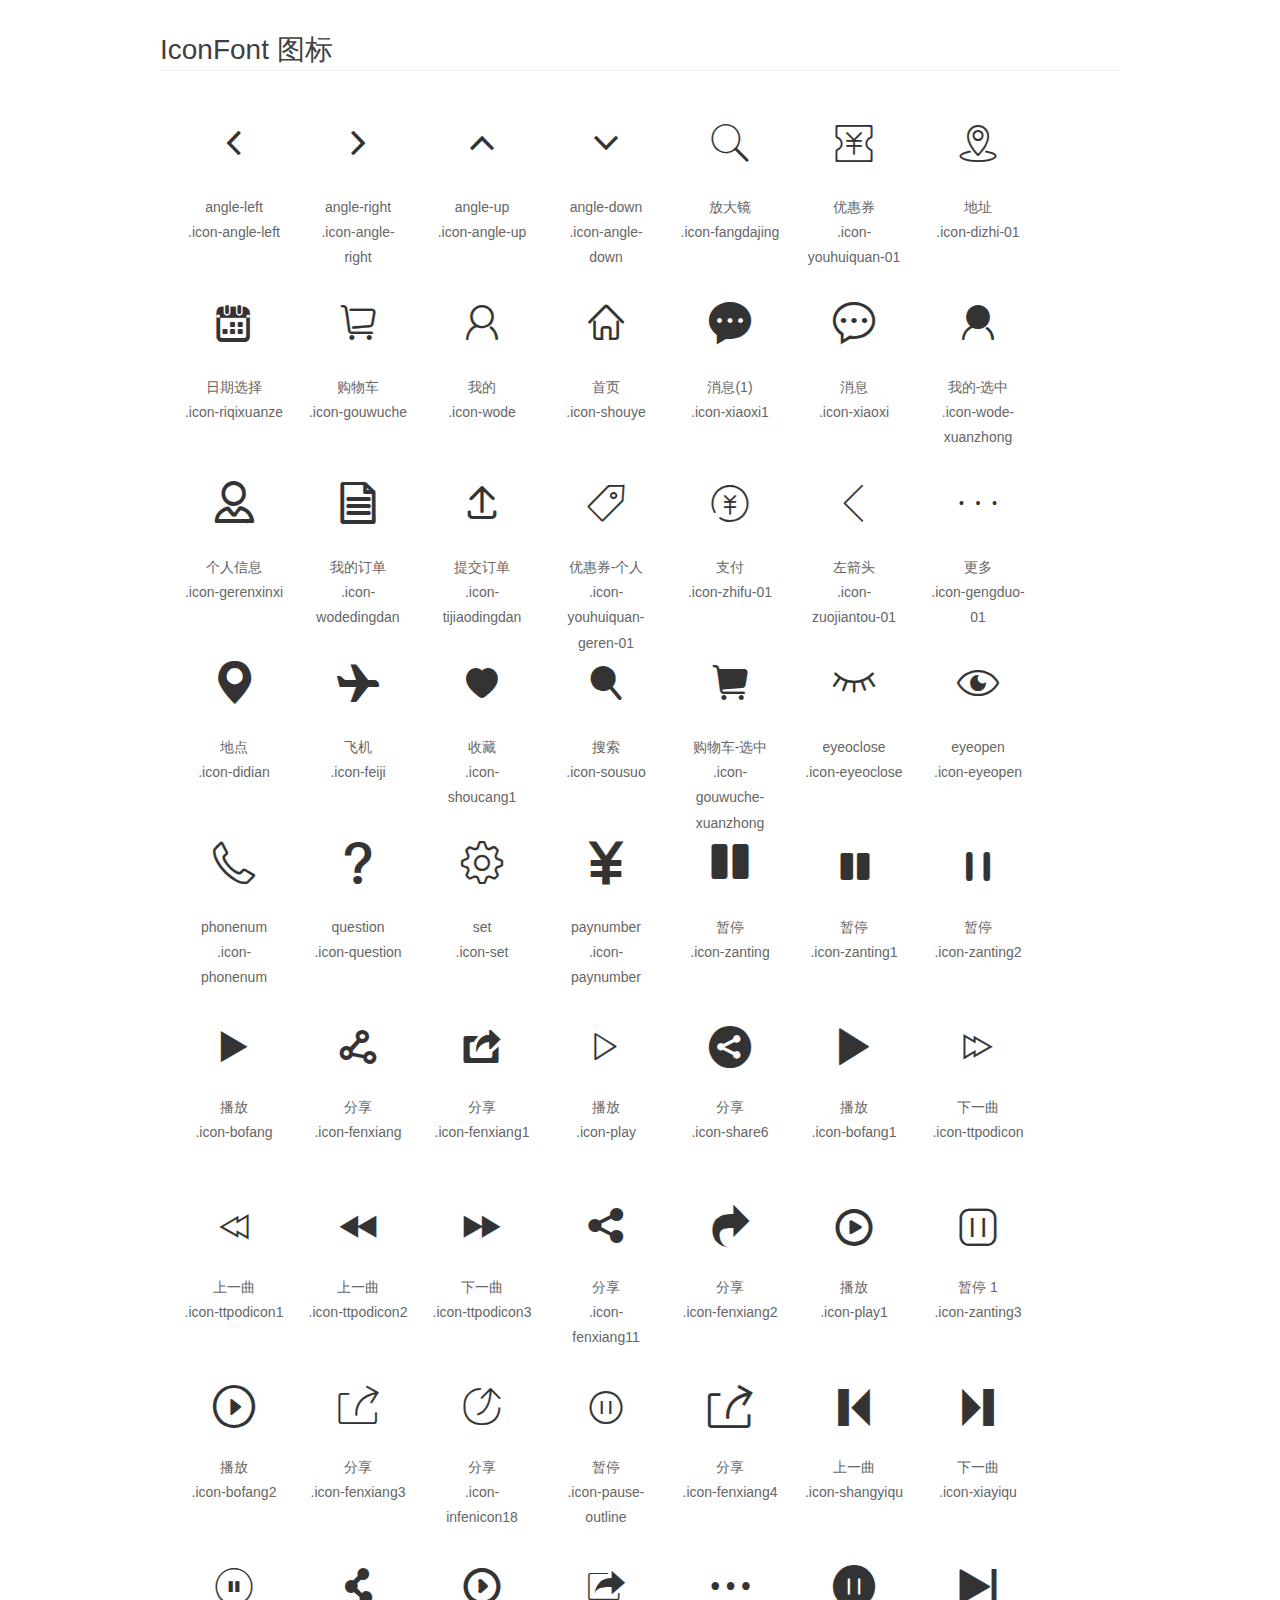
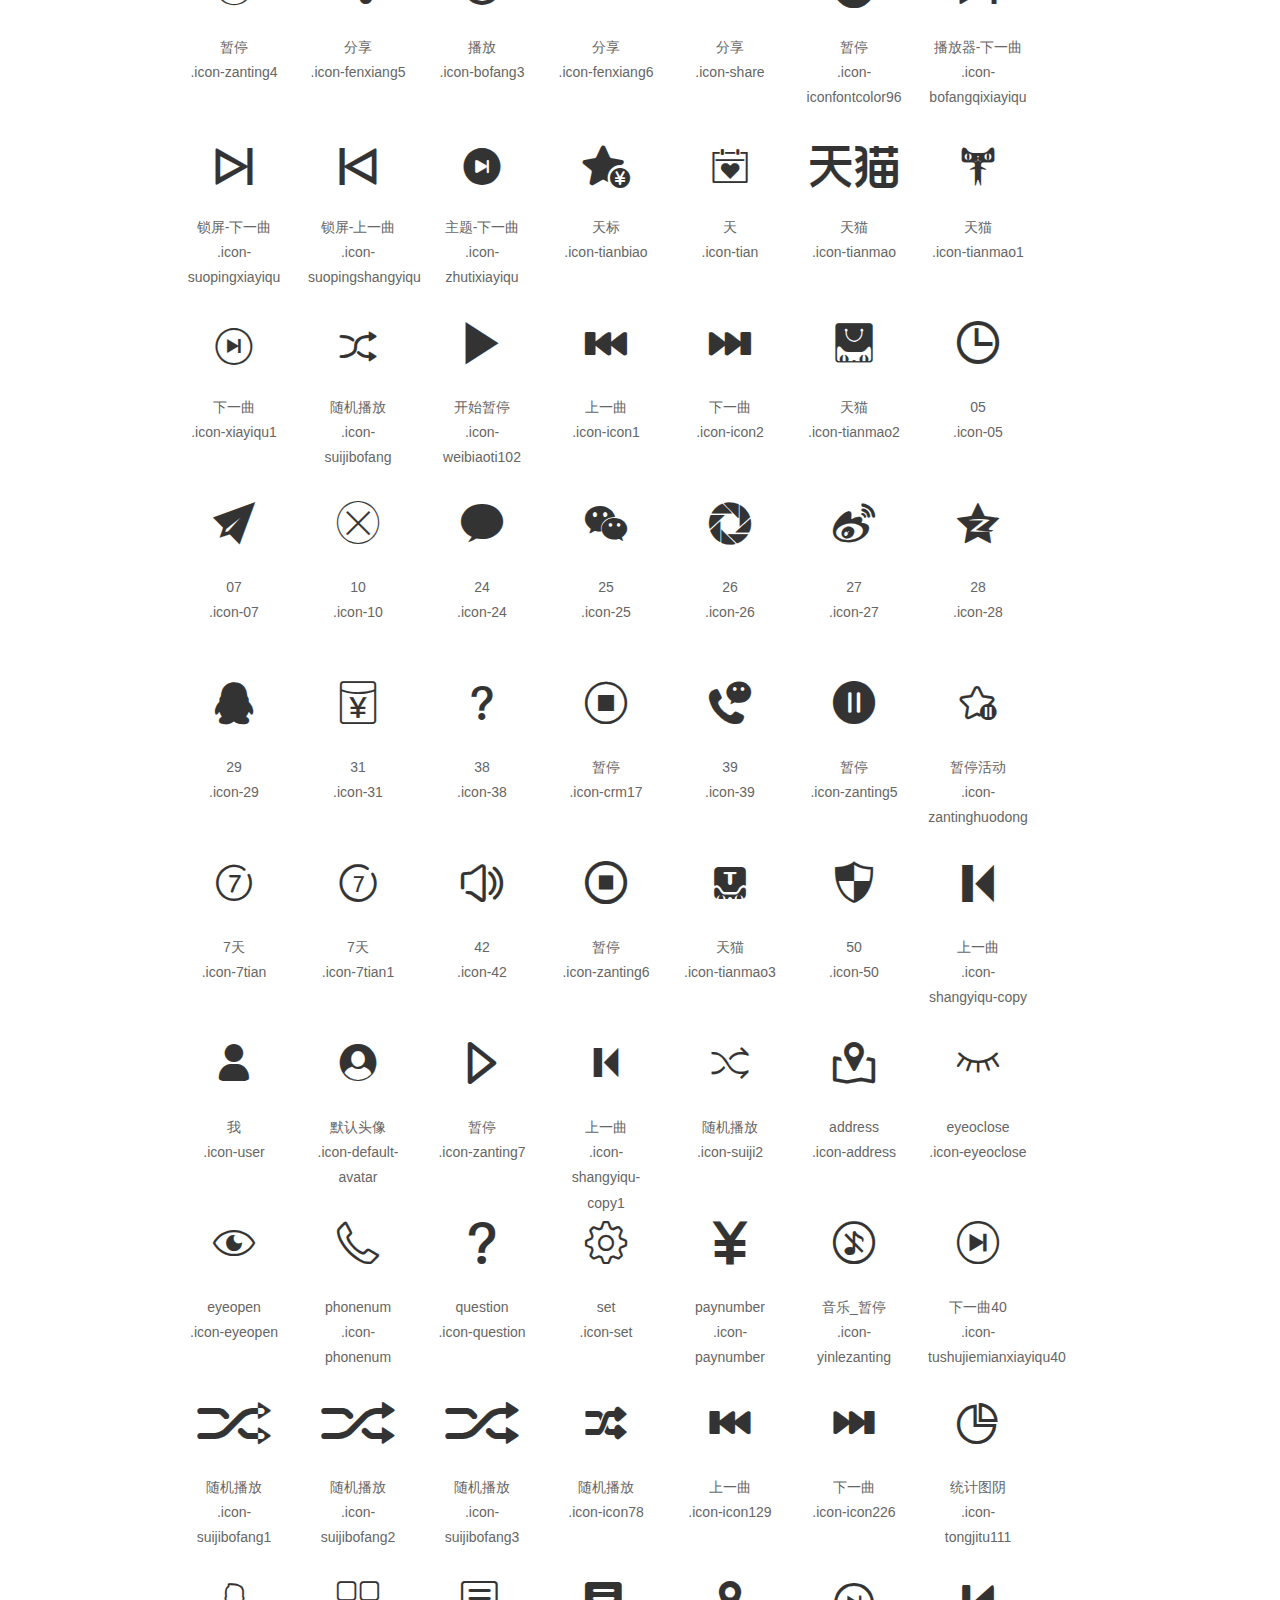
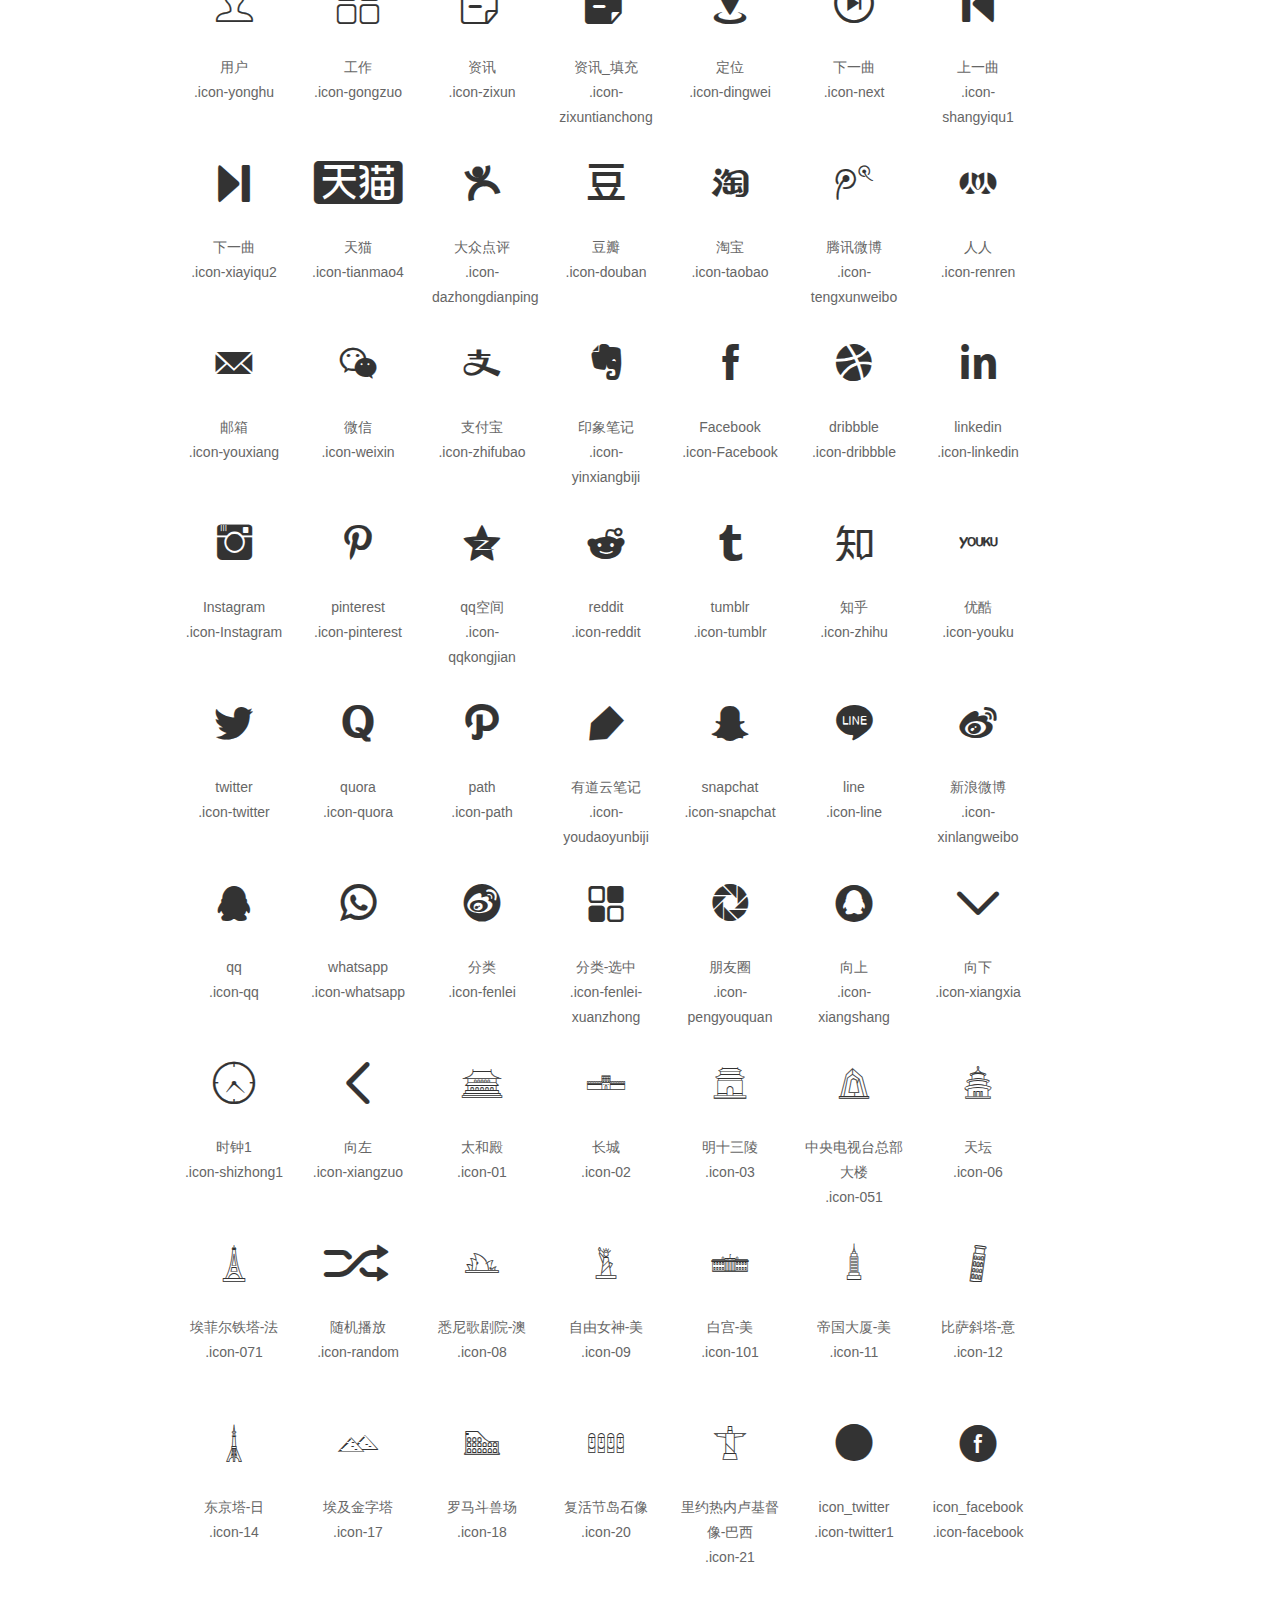
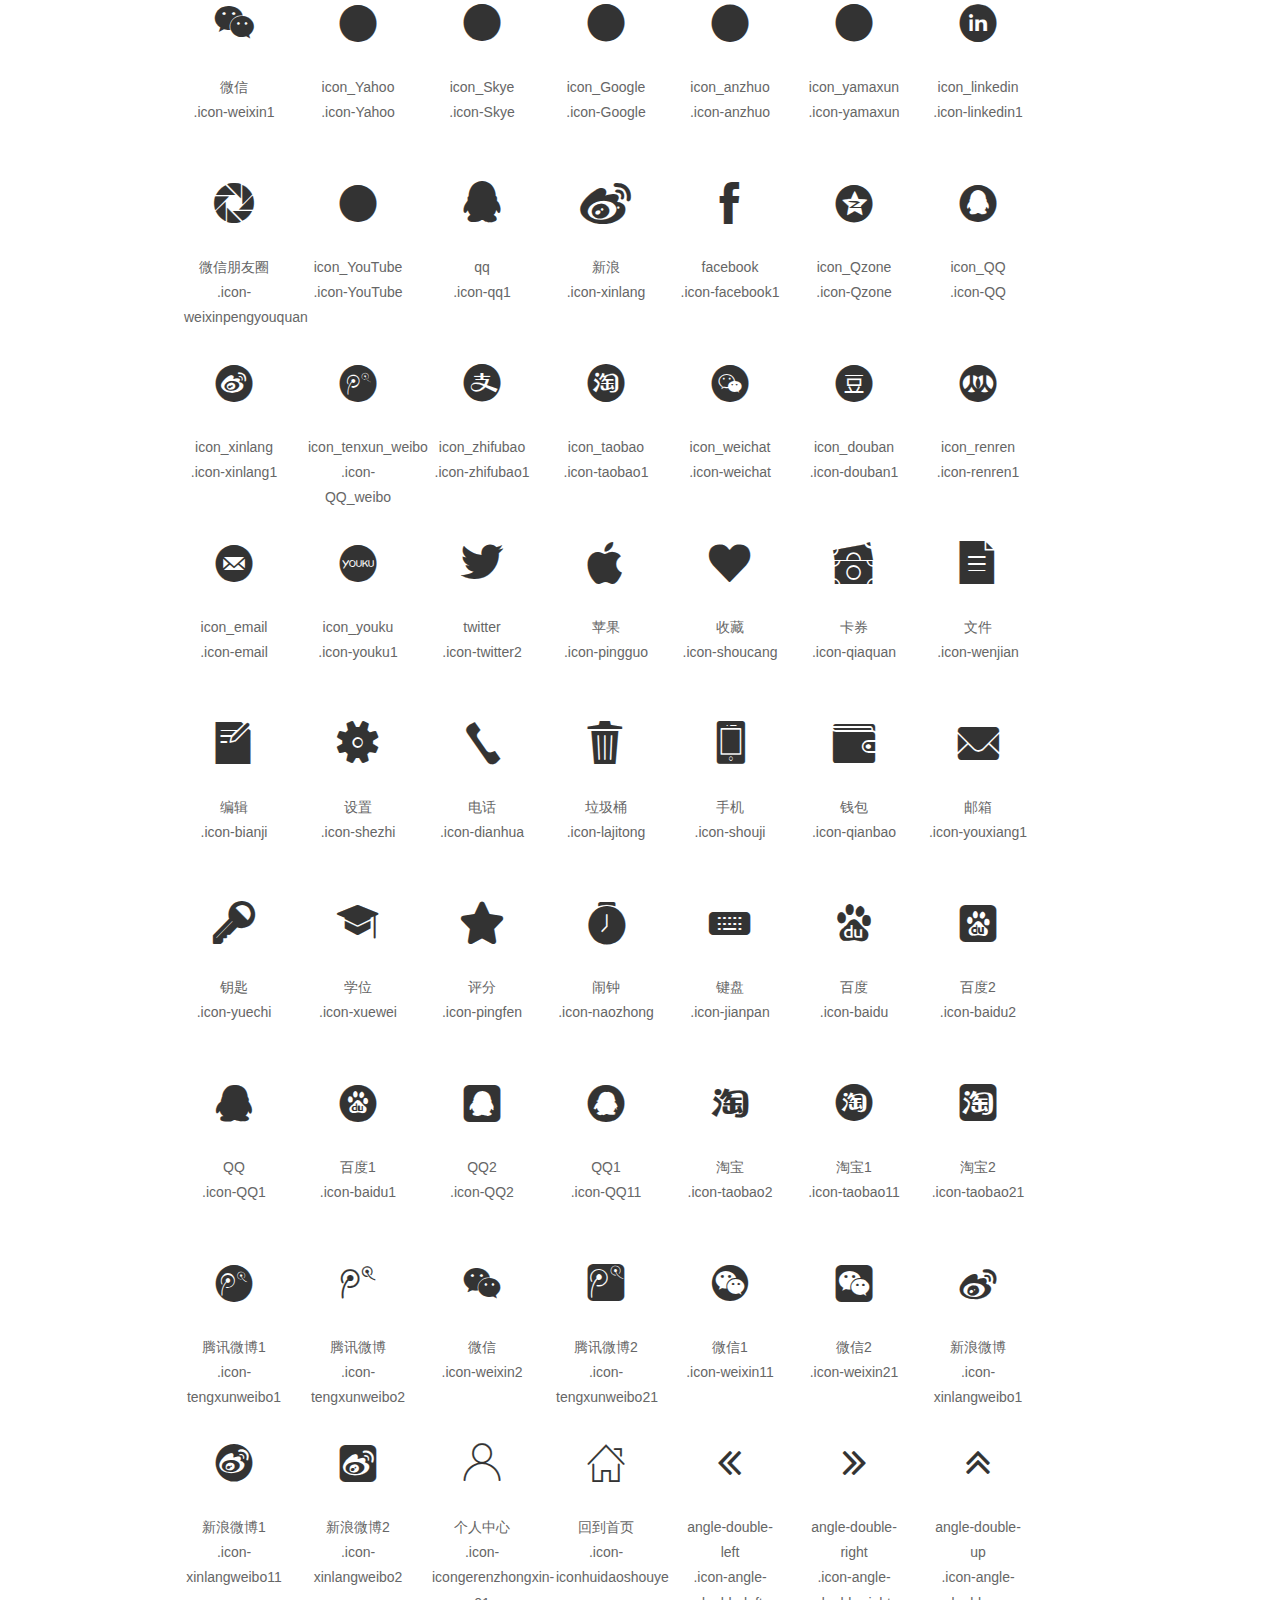
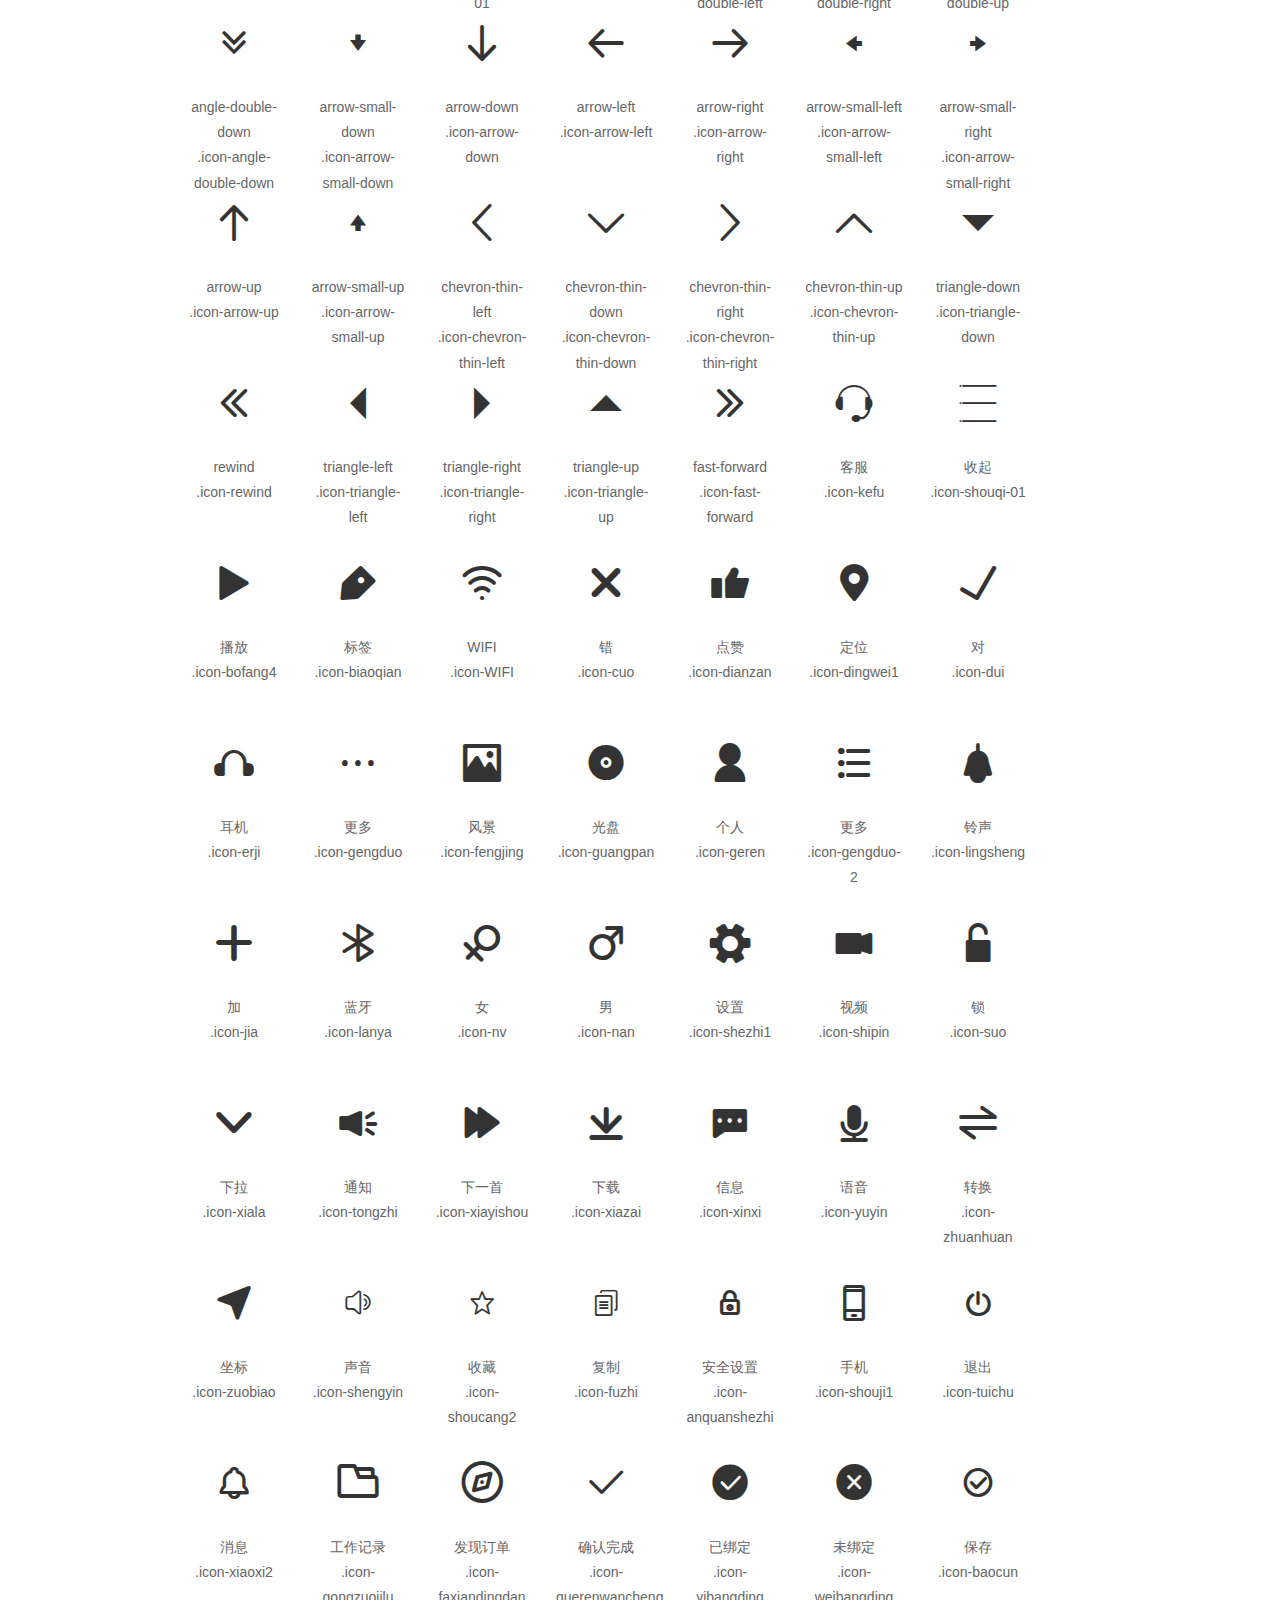
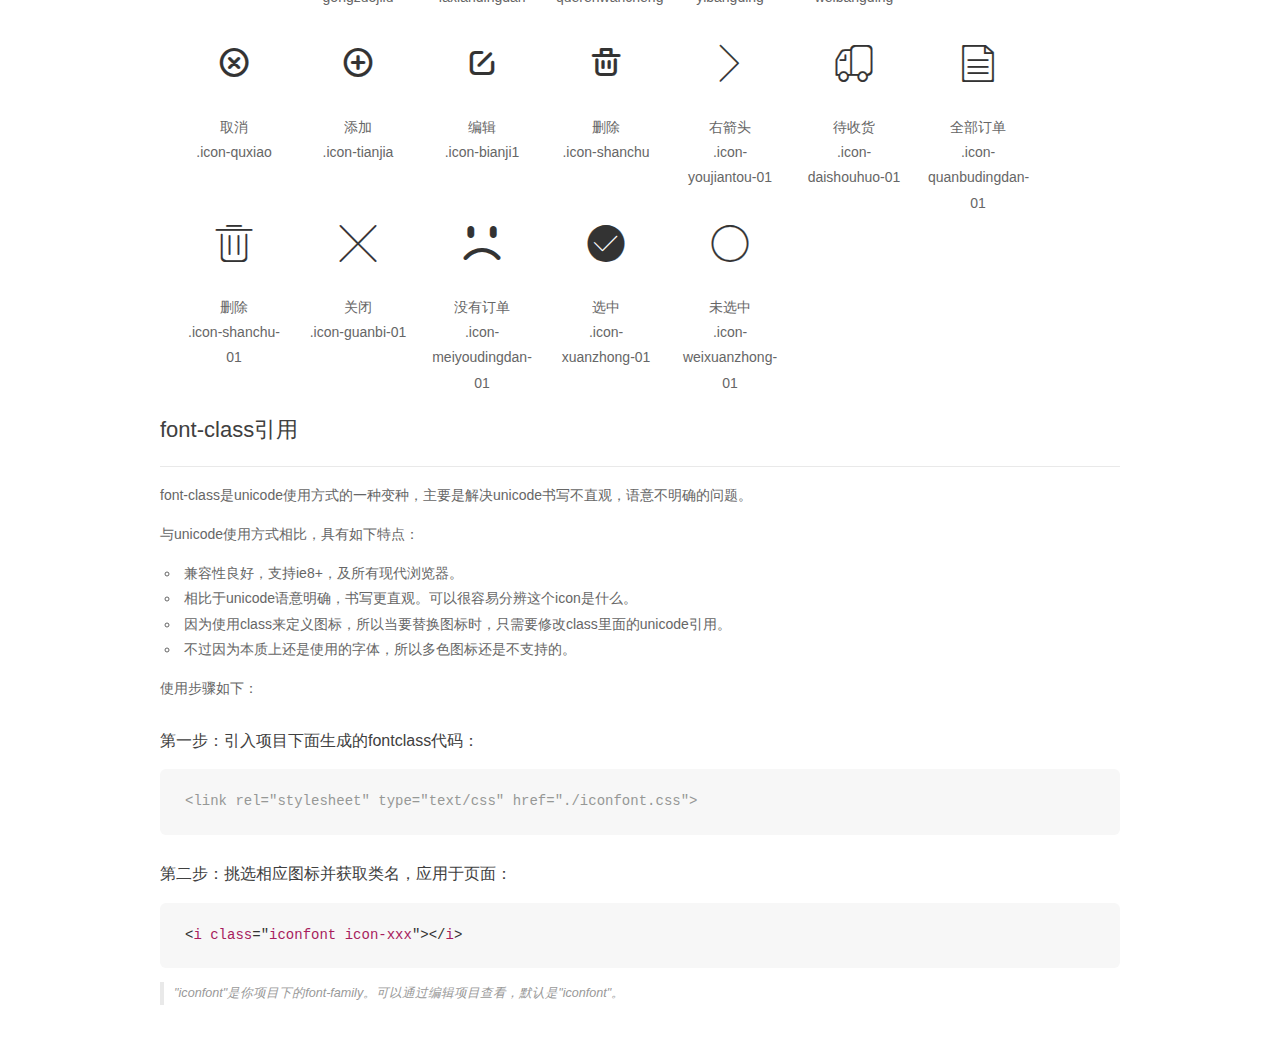
<file: common/fonts1/demo_fontclass.html>
<!DOCTYPE html>
<html>
<head>
    <meta charset="utf-8"/>
    <title>IconFont</title>
    <link rel="stylesheet" href="demo.css">
    <link rel="stylesheet" href="iconfont.css">
</head>
<body>
    <div class="main markdown">
        <h1>IconFont 图标</h1>
        <ul class="icon_lists clear">
                 <li>
                <i class="icon iconfont icon-angle-left"></i>
                    <div class="name">angle-left</div>
                    <div class="fontclass">.icon-angle-left</div>
                </li>
                 <li>
                <i class="icon iconfont icon-angle-right"></i>
                    <div class="name">angle-right</div>
                    <div class="fontclass">.icon-angle-right</div>
                </li>
                <li>
                <i class="icon iconfont icon-angle-up"></i>
                    <div class="name">angle-up</div>
                    <div class="fontclass">.icon-angle-up</div>
                </li>
                <li>
                <i class="icon iconfont icon-angle-down"></i>
                    <div class="name">angle-down</div>
                    <div class="fontclass">.icon-angle-down</div>
                </li>

                <li>
                <i class="icon iconfont icon-fangdajing"></i>
                    <div class="name">放大镜</div>
                    <div class="fontclass">.icon-fangdajing</div>
                </li>
                <li>
                <i class="icon iconfont icon-youhuiquan-01"></i>
                    <div class="name">优惠券</div>
                    <div class="fontclass">.icon-youhuiquan-01</div>
                </li>
                <li>
                <i class="icon iconfont icon-dizhi-01"></i>
                    <div class="name">地址</div>
                    <div class="fontclass">.icon-dizhi-01</div>
                </li>
                <li>
                <i class="icon iconfont icon-riqixuanze"></i>
                    <div class="name">日期选择</div>
                    <div class="fontclass">.icon-riqixuanze</div>
                </li>


                <li>
                <i class="icon iconfont icon-gouwuche"></i>
                    <div class="name">购物车</div>
                    <div class="fontclass">.icon-gouwuche</div>
                </li>

                <li>
                <i class="icon iconfont icon-wode"></i>
                    <div class="name">我的</div>
                    <div class="fontclass">.icon-wode</div>
                </li>

                <li>
                <i class="icon iconfont icon-shouye"></i>
                    <div class="name">首页</div>
                    <div class="fontclass">.icon-shouye</div>
                </li>
                <li>
                <i class="icon iconfont icon-xiaoxi1"></i>
                    <div class="name">消息(1)</div>
                    <div class="fontclass">.icon-xiaoxi1</div>
                </li>

                <li>
                <i class="icon iconfont icon-xiaoxi"></i>
                    <div class="name">消息</div>
                    <div class="fontclass">.icon-xiaoxi</div>
                </li>
                <li>
                <i class="icon iconfont icon-wode-xuanzhong"></i>
                    <div class="name">我的-选中</div>
                    <div class="fontclass">.icon-wode-xuanzhong</div>
                </li>
                <li>
                <i class="icon iconfont icon-gerenxinxi"></i>
                    <div class="name">个人信息</div>
                    <div class="fontclass">.icon-gerenxinxi</div>
                </li>

                <li>
                <i class="icon iconfont icon-wodedingdan"></i>
                    <div class="name">我的订单</div>
                    <div class="fontclass">.icon-wodedingdan</div>
                </li>

                <li>
                <i class="icon iconfont icon-tijiaodingdan"></i>
                    <div class="name">提交订单</div>
                    <div class="fontclass">.icon-tijiaodingdan</div>
                </li>
                <li>
                <i class="icon iconfont icon-youhuiquan-geren-01"></i>
                    <div class="name">优惠券-个人</div>
                    <div class="fontclass">.icon-youhuiquan-geren-01</div>
                </li>
                <li>
                <i class="icon iconfont icon-zhifu-01"></i>
                    <div class="name">支付</div>
                    <div class="fontclass">.icon-zhifu-01</div>
                </li>

                <li>
                <i class="icon iconfont icon-zuojiantou-01"></i>
                    <div class="name">左箭头</div>
                    <div class="fontclass">.icon-zuojiantou-01</div>
                </li>

                <li>
                <i class="icon iconfont icon-gengduo-01"></i>
                    <div class="name">更多</div>
                    <div class="fontclass">.icon-gengduo-01</div>
                </li>
                <li>
                <i class="icon iconfont icon-didian"></i>
                    <div class="name">地点</div>
                    <div class="fontclass">.icon-didian</div>
                </li>

                <li>
                <i class="icon iconfont icon-feiji"></i>
                    <div class="name">飞机</div>
                    <div class="fontclass">.icon-feiji</div>
                </li>
                 <li>
                <i class="icon iconfont icon-shoucang1"></i>
                    <div class="name">收藏</div>
                    <div class="fontclass">.icon-shoucang1</div>
                </li>

                <li>
                <i class="icon iconfont icon-sousuo"></i>
                    <div class="name">搜索</div>
                    <div class="fontclass">.icon-sousuo</div>
                </li>
                <li>
                <i class="icon iconfont icon-gouwuche-xuanzhong"></i>
                    <div class="name">购物车-选中</div>
                    <div class="fontclass">.icon-gouwuche-xuanzhong</div>
                </li>

                 <li>
                <i class="icon iconfont icon-eyeoclose"></i>
                    <div class="name">eyeoclose</div>
                    <div class="fontclass">.icon-eyeoclose</div>
                </li>

                <li>
                <i class="icon iconfont icon-eyeopen"></i>
                    <div class="name">eyeopen</div>
                    <div class="fontclass">.icon-eyeopen</div>
                </li>

                <li>
                <i class="icon iconfont icon-phonenum"></i>
                    <div class="name">phonenum</div>
                    <div class="fontclass">.icon-phonenum</div>
                </li>

                <li>
                <i class="icon iconfont icon-question"></i>
                    <div class="name">question</div>
                    <div class="fontclass">.icon-question</div>
                </li>

                <li>
                <i class="icon iconfont icon-set"></i>
                    <div class="name">set</div>
                    <div class="fontclass">.icon-set</div>
                </li>

                <li>
                <i class="icon iconfont icon-paynumber"></i>
                    <div class="name">paynumber</div>
                    <div class="fontclass">.icon-paynumber</div>
                </li>
                <li>
                <i class="icon iconfont icon-zanting"></i>
                    <div class="name">暂停</div>
                    <div class="fontclass">.icon-zanting</div>
                </li>

                <li>
                <i class="icon iconfont icon-zanting1"></i>
                    <div class="name">暂停</div>
                    <div class="fontclass">.icon-zanting1</div>
                </li>

                <li>
                <i class="icon iconfont icon-zanting2"></i>
                    <div class="name">暂停</div>
                    <div class="fontclass">.icon-zanting2</div>
                </li>

                <li>
                <i class="icon iconfont icon-bofang"></i>
                    <div class="name">播放</div>
                    <div class="fontclass">.icon-bofang</div>
                </li>

                <li>
                <i class="icon iconfont icon-fenxiang"></i>
                    <div class="name">分享</div>
                    <div class="fontclass">.icon-fenxiang</div>
                </li>

                <li>
                <i class="icon iconfont icon-fenxiang1"></i>
                    <div class="name">分享</div>
                    <div class="fontclass">.icon-fenxiang1</div>
                </li>

                <li>
                <i class="icon iconfont icon-play"></i>
                    <div class="name">播放</div>
                    <div class="fontclass">.icon-play</div>
                </li>

                <li>
                <i class="icon iconfont icon-share6"></i>
                    <div class="name">分享</div>
                    <div class="fontclass">.icon-share6</div>
                </li>

                <li>
                <i class="icon iconfont icon-bofang1"></i>
                    <div class="name">播放</div>
                    <div class="fontclass">.icon-bofang1</div>
                </li>

                <li>
                <i class="icon iconfont icon-ttpodicon"></i>
                    <div class="name">下一曲</div>
                    <div class="fontclass">.icon-ttpodicon</div>
                </li>

                <li>
                <i class="icon iconfont icon-ttpodicon1"></i>
                    <div class="name">上一曲</div>
                    <div class="fontclass">.icon-ttpodicon1</div>
                </li>

                <li>
                <i class="icon iconfont icon-ttpodicon2"></i>
                    <div class="name">上一曲</div>
                    <div class="fontclass">.icon-ttpodicon2</div>
                </li>

                <li>
                <i class="icon iconfont icon-ttpodicon3"></i>
                    <div class="name">下一曲</div>
                    <div class="fontclass">.icon-ttpodicon3</div>
                </li>

                <li>
                <i class="icon iconfont icon-fenxiang11"></i>
                    <div class="name">分享</div>
                    <div class="fontclass">.icon-fenxiang11</div>
                </li>

                <li>
                <i class="icon iconfont icon-fenxiang2"></i>
                    <div class="name">分享</div>
                    <div class="fontclass">.icon-fenxiang2</div>
                </li>

                <li>
                <i class="icon iconfont icon-play1"></i>
                    <div class="name">播放</div>
                    <div class="fontclass">.icon-play1</div>
                </li>

                <li>
                <i class="icon iconfont icon-zanting3"></i>
                    <div class="name">暂停 1</div>
                    <div class="fontclass">.icon-zanting3</div>
                </li>

                <li>
                <i class="icon iconfont icon-bofang2"></i>
                    <div class="name">播放</div>
                    <div class="fontclass">.icon-bofang2</div>
                </li>

                <li>
                <i class="icon iconfont icon-fenxiang3"></i>
                    <div class="name">分享</div>
                    <div class="fontclass">.icon-fenxiang3</div>
                </li>

                <li>
                <i class="icon iconfont icon-infenicon18"></i>
                    <div class="name">分享</div>
                    <div class="fontclass">.icon-infenicon18</div>
                </li>

                <li>
                <i class="icon iconfont icon-pause-outline"></i>
                    <div class="name">暂停</div>
                    <div class="fontclass">.icon-pause-outline</div>
                </li>

                <li>
                <i class="icon iconfont icon-fenxiang4"></i>
                    <div class="name">分享</div>
                    <div class="fontclass">.icon-fenxiang4</div>
                </li>

                <li>
                <i class="icon iconfont icon-shangyiqu"></i>
                    <div class="name">上一曲</div>
                    <div class="fontclass">.icon-shangyiqu</div>
                </li>

                <li>
                <i class="icon iconfont icon-xiayiqu"></i>
                    <div class="name">下一曲</div>
                    <div class="fontclass">.icon-xiayiqu</div>
                </li>

                <li>
                <i class="icon iconfont icon-zanting4"></i>
                    <div class="name">暂停</div>
                    <div class="fontclass">.icon-zanting4</div>
                </li>

                <li>
                <i class="icon iconfont icon-fenxiang5"></i>
                    <div class="name">分享</div>
                    <div class="fontclass">.icon-fenxiang5</div>
                </li>

                <li>
                <i class="icon iconfont icon-bofang3"></i>
                    <div class="name">播放</div>
                    <div class="fontclass">.icon-bofang3</div>
                </li>

                <li>
                <i class="icon iconfont icon-fenxiang6"></i>
                    <div class="name">分享</div>
                    <div class="fontclass">.icon-fenxiang6</div>
                </li>

                <li>
                <i class="icon iconfont icon-share"></i>
                    <div class="name">分享</div>
                    <div class="fontclass">.icon-share</div>
                </li>

                <li>
                <i class="icon iconfont icon-iconfontcolor96"></i>
                    <div class="name">暂停</div>
                    <div class="fontclass">.icon-iconfontcolor96</div>
                </li>

                <li>
                <i class="icon iconfont icon-bofangqixiayiqu"></i>
                    <div class="name">播放器-下一曲</div>
                    <div class="fontclass">.icon-bofangqixiayiqu</div>
                </li>

                <li>
                <i class="icon iconfont icon-suopingxiayiqu"></i>
                    <div class="name">锁屏-下一曲</div>
                    <div class="fontclass">.icon-suopingxiayiqu</div>
                </li>

                <li>
                <i class="icon iconfont icon-suopingshangyiqu"></i>
                    <div class="name">锁屏-上一曲</div>
                    <div class="fontclass">.icon-suopingshangyiqu</div>
                </li>

                <li>
                <i class="icon iconfont icon-zhutixiayiqu"></i>
                    <div class="name">主题-下一曲</div>
                    <div class="fontclass">.icon-zhutixiayiqu</div>
                </li>

                <li>
                <i class="icon iconfont icon-tianbiao"></i>
                    <div class="name">天标</div>
                    <div class="fontclass">.icon-tianbiao</div>
                </li>

                <li>
                <i class="icon iconfont icon-tian"></i>
                    <div class="name">天</div>
                    <div class="fontclass">.icon-tian</div>
                </li>

                <li>
                <i class="icon iconfont icon-tianmao"></i>
                    <div class="name">天猫</div>
                    <div class="fontclass">.icon-tianmao</div>
                </li>

                <li>
                <i class="icon iconfont icon-tianmao1"></i>
                    <div class="name">天猫</div>
                    <div class="fontclass">.icon-tianmao1</div>
                </li>

                <li>
                <i class="icon iconfont icon-xiayiqu1"></i>
                    <div class="name">下一曲</div>
                    <div class="fontclass">.icon-xiayiqu1</div>
                </li>

                <li>
                <i class="icon iconfont icon-suijibofang"></i>
                    <div class="name">随机播放</div>
                    <div class="fontclass">.icon-suijibofang</div>
                </li>

                <li>
                <i class="icon iconfont icon-weibiaoti102"></i>
                    <div class="name">开始暂停</div>
                    <div class="fontclass">.icon-weibiaoti102</div>
                </li>

                <li>
                <i class="icon iconfont icon-icon1"></i>
                    <div class="name">上一曲</div>
                    <div class="fontclass">.icon-icon1</div>
                </li>

                <li>
                <i class="icon iconfont icon-icon2"></i>
                    <div class="name">下一曲</div>
                    <div class="fontclass">.icon-icon2</div>
                </li>

                <li>
                <i class="icon iconfont icon-tianmao2"></i>
                    <div class="name">天猫</div>
                    <div class="fontclass">.icon-tianmao2</div>
                </li>

                <li>
                <i class="icon iconfont icon-05"></i>
                    <div class="name">05</div>
                    <div class="fontclass">.icon-05</div>
                </li>

                <li>
                <i class="icon iconfont icon-07"></i>
                    <div class="name">07</div>
                    <div class="fontclass">.icon-07</div>
                </li>

                <li>
                <i class="icon iconfont icon-10"></i>
                    <div class="name">10</div>
                    <div class="fontclass">.icon-10</div>
                </li>

                <li>
                <i class="icon iconfont icon-24"></i>
                    <div class="name">24</div>
                    <div class="fontclass">.icon-24</div>
                </li>

                <li>
                <i class="icon iconfont icon-25"></i>
                    <div class="name">25</div>
                    <div class="fontclass">.icon-25</div>
                </li>

                <li>
                <i class="icon iconfont icon-26"></i>
                    <div class="name">26</div>
                    <div class="fontclass">.icon-26</div>
                </li>

                <li>
                <i class="icon iconfont icon-27"></i>
                    <div class="name">27</div>
                    <div class="fontclass">.icon-27</div>
                </li>

                <li>
                <i class="icon iconfont icon-28"></i>
                    <div class="name">28</div>
                    <div class="fontclass">.icon-28</div>
                </li>

                <li>
                <i class="icon iconfont icon-29"></i>
                    <div class="name">29</div>
                    <div class="fontclass">.icon-29</div>
                </li>

                <li>
                <i class="icon iconfont icon-31"></i>
                    <div class="name">31</div>
                    <div class="fontclass">.icon-31</div>
                </li>

                <li>
                <i class="icon iconfont icon-38"></i>
                    <div class="name">38</div>
                    <div class="fontclass">.icon-38</div>
                </li>

                <li>
                <i class="icon iconfont icon-crm17"></i>
                    <div class="name">暂停</div>
                    <div class="fontclass">.icon-crm17</div>
                </li>

                <li>
                <i class="icon iconfont icon-39"></i>
                    <div class="name">39</div>
                    <div class="fontclass">.icon-39</div>
                </li>

                <li>
                <i class="icon iconfont icon-zanting5"></i>
                    <div class="name">暂停</div>
                    <div class="fontclass">.icon-zanting5</div>
                </li>

                <li>
                <i class="icon iconfont icon-zantinghuodong"></i>
                    <div class="name">暂停活动</div>
                    <div class="fontclass">.icon-zantinghuodong</div>
                </li>

                <li>
                <i class="icon iconfont icon-7tian"></i>
                    <div class="name">7天</div>
                    <div class="fontclass">.icon-7tian</div>
                </li>

                <li>
                <i class="icon iconfont icon-7tian1"></i>
                    <div class="name">7天</div>
                    <div class="fontclass">.icon-7tian1</div>
                </li>

                <li>
                <i class="icon iconfont icon-42"></i>
                    <div class="name">42</div>
                    <div class="fontclass">.icon-42</div>
                </li>

                <li>
                <i class="icon iconfont icon-zanting6"></i>
                    <div class="name">暂停</div>
                    <div class="fontclass">.icon-zanting6</div>
                </li>

                <li>
                <i class="icon iconfont icon-tianmao3"></i>
                    <div class="name">天猫</div>
                    <div class="fontclass">.icon-tianmao3</div>
                </li>

                <li>
                <i class="icon iconfont icon-50"></i>
                    <div class="name">50</div>
                    <div class="fontclass">.icon-50</div>
                </li>

                <li>
                <i class="icon iconfont icon-shangyiqu-copy"></i>
                    <div class="name">上一曲</div>
                    <div class="fontclass">.icon-shangyiqu-copy</div>
                </li>

                <li>
                <i class="icon iconfont icon-user"></i>
                    <div class="name">我</div>
                    <div class="fontclass">.icon-user</div>
                </li>

                <li>
                <i class="icon iconfont icon-default-avatar"></i>
                    <div class="name">默认头像</div>
                    <div class="fontclass">.icon-default-avatar</div>
                </li>

                <li>
                <i class="icon iconfont icon-zanting7"></i>
                    <div class="name">暂停</div>
                    <div class="fontclass">.icon-zanting7</div>
                </li>

                <li>
                <i class="icon iconfont icon-shangyiqu-copy1"></i>
                    <div class="name">上一曲</div>
                    <div class="fontclass">.icon-shangyiqu-copy1</div>
                </li>

                <li>
                <i class="icon iconfont icon-suiji2"></i>
                    <div class="name">随机播放</div>
                    <div class="fontclass">.icon-suiji2</div>
                </li>

                <li>
                <i class="icon iconfont icon-address"></i>
                    <div class="name">address</div>
                    <div class="fontclass">.icon-address</div>
                </li>

                <li>
                <i class="icon iconfont icon-eyeoclose"></i>
                    <div class="name">eyeoclose</div>
                    <div class="fontclass">.icon-eyeoclose</div>
                </li>

                <li>
                <i class="icon iconfont icon-eyeopen"></i>
                    <div class="name">eyeopen</div>
                    <div class="fontclass">.icon-eyeopen</div>
                </li>

                <li>
                <i class="icon iconfont icon-phonenum"></i>
                    <div class="name">phonenum</div>
                    <div class="fontclass">.icon-phonenum</div>
                </li>

                <li>
                <i class="icon iconfont icon-question"></i>
                    <div class="name">question</div>
                    <div class="fontclass">.icon-question</div>
                </li>

                <li>
                <i class="icon iconfont icon-set"></i>
                    <div class="name">set</div>
                    <div class="fontclass">.icon-set</div>
                </li>

                <li>
                <i class="icon iconfont icon-paynumber"></i>
                    <div class="name">paynumber</div>
                    <div class="fontclass">.icon-paynumber</div>
                </li>

                <li>
                <i class="icon iconfont icon-yinlezanting"></i>
                    <div class="name">音乐_暂停</div>
                    <div class="fontclass">.icon-yinlezanting</div>
                </li>

                <li>
                <i class="icon iconfont icon-tushujiemianxiayiqu40"></i>
                    <div class="name">下一曲40</div>
                    <div class="fontclass">.icon-tushujiemianxiayiqu40</div>
                </li>

                <li>
                <i class="icon iconfont icon-suijibofang1"></i>
                    <div class="name">随机播放</div>
                    <div class="fontclass">.icon-suijibofang1</div>
                </li>

                <li>
                <i class="icon iconfont icon-suijibofang2"></i>
                    <div class="name">随机播放</div>
                    <div class="fontclass">.icon-suijibofang2</div>
                </li>

                <li>
                <i class="icon iconfont icon-suijibofang3"></i>
                    <div class="name">随机播放</div>
                    <div class="fontclass">.icon-suijibofang3</div>
                </li>

                <li>
                <i class="icon iconfont icon-icon78"></i>
                    <div class="name">随机播放</div>
                    <div class="fontclass">.icon-icon78</div>
                </li>

                <li>
                <i class="icon iconfont icon-icon129"></i>
                    <div class="name">上一曲</div>
                    <div class="fontclass">.icon-icon129</div>
                </li>

                <li>
                <i class="icon iconfont icon-icon226"></i>
                    <div class="name">下一曲</div>
                    <div class="fontclass">.icon-icon226</div>
                </li>



                <li>
                <i class="icon iconfont icon-tongjitu111"></i>
                    <div class="name">统计图阴</div>
                    <div class="fontclass">.icon-tongjitu111</div>
                </li>

                <li>
                <i class="icon iconfont icon-yonghu"></i>
                    <div class="name">用户</div>
                    <div class="fontclass">.icon-yonghu</div>
                </li>

                <li>
                <i class="icon iconfont icon-gongzuo"></i>
                    <div class="name">工作</div>
                    <div class="fontclass">.icon-gongzuo</div>
                </li>

                <li>
                <i class="icon iconfont icon-zixun"></i>
                    <div class="name">资讯</div>
                    <div class="fontclass">.icon-zixun</div>
                </li>

                <li>
                <i class="icon iconfont icon-zixuntianchong"></i>
                    <div class="name">资讯_填充</div>
                    <div class="fontclass">.icon-zixuntianchong</div>
                </li>

                <li>
                <i class="icon iconfont icon-dingwei"></i>
                    <div class="name">定位</div>
                    <div class="fontclass">.icon-dingwei</div>
                </li>

                <li>
                <i class="icon iconfont icon-next"></i>
                    <div class="name">下一曲</div>
                    <div class="fontclass">.icon-next</div>
                </li>

                <li>
                <i class="icon iconfont icon-shangyiqu1"></i>
                    <div class="name">上一曲</div>
                    <div class="fontclass">.icon-shangyiqu1</div>
                </li>

                <li>
                <i class="icon iconfont icon-xiayiqu2"></i>
                    <div class="name">下一曲</div>
                    <div class="fontclass">.icon-xiayiqu2</div>
                </li>

                <li>
                <i class="icon iconfont icon-tianmao4"></i>
                    <div class="name">天猫</div>
                    <div class="fontclass">.icon-tianmao4</div>
                </li>



                <li>
                <i class="icon iconfont icon-dazhongdianping"></i>
                    <div class="name">大众点评</div>
                    <div class="fontclass">.icon-dazhongdianping</div>
                </li>

                <li>
                <i class="icon iconfont icon-douban"></i>
                    <div class="name">豆瓣</div>
                    <div class="fontclass">.icon-douban</div>
                </li>

                <li>
                <i class="icon iconfont icon-taobao"></i>
                    <div class="name">淘宝</div>
                    <div class="fontclass">.icon-taobao</div>
                </li>

                <li>
                <i class="icon iconfont icon-tengxunweibo"></i>
                    <div class="name">腾讯微博</div>
                    <div class="fontclass">.icon-tengxunweibo</div>
                </li>

                <li>
                <i class="icon iconfont icon-renren"></i>
                    <div class="name">人人</div>
                    <div class="fontclass">.icon-renren</div>
                </li>

                <li>
                <i class="icon iconfont icon-youxiang"></i>
                    <div class="name">邮箱</div>
                    <div class="fontclass">.icon-youxiang</div>
                </li>

                <li>
                <i class="icon iconfont icon-weixin"></i>
                    <div class="name">微信</div>
                    <div class="fontclass">.icon-weixin</div>
                </li>

                <li>
                <i class="icon iconfont icon-zhifubao"></i>
                    <div class="name">支付宝</div>
                    <div class="fontclass">.icon-zhifubao</div>
                </li>

                <li>
                <i class="icon iconfont icon-yinxiangbiji"></i>
                    <div class="name">印象笔记</div>
                    <div class="fontclass">.icon-yinxiangbiji</div>
                </li>

                <li>
                <i class="icon iconfont icon-Facebook"></i>
                    <div class="name">Facebook</div>
                    <div class="fontclass">.icon-Facebook</div>
                </li>

                <li>
                <i class="icon iconfont icon-dribbble"></i>
                    <div class="name">dribbble</div>
                    <div class="fontclass">.icon-dribbble</div>
                </li>

                <li>
                <i class="icon iconfont icon-linkedin"></i>
                    <div class="name">linkedin</div>
                    <div class="fontclass">.icon-linkedin</div>
                </li>

                <li>
                <i class="icon iconfont icon-Instagram"></i>
                    <div class="name">Instagram</div>
                    <div class="fontclass">.icon-Instagram</div>
                </li>

                <li>
                <i class="icon iconfont icon-pinterest"></i>
                    <div class="name">pinterest</div>
                    <div class="fontclass">.icon-pinterest</div>
                </li>

                <li>
                <i class="icon iconfont icon-qqkongjian"></i>
                    <div class="name">qq空间</div>
                    <div class="fontclass">.icon-qqkongjian</div>
                </li>

                <li>
                <i class="icon iconfont icon-reddit"></i>
                    <div class="name">reddit</div>
                    <div class="fontclass">.icon-reddit</div>
                </li>

                <li>
                <i class="icon iconfont icon-tumblr"></i>
                    <div class="name">tumblr</div>
                    <div class="fontclass">.icon-tumblr</div>
                </li>

                <li>
                <i class="icon iconfont icon-zhihu"></i>
                    <div class="name">知乎</div>
                    <div class="fontclass">.icon-zhihu</div>
                </li>

                <li>
                <i class="icon iconfont icon-youku"></i>
                    <div class="name">优酷</div>
                    <div class="fontclass">.icon-youku</div>
                </li>

                <li>
                <i class="icon iconfont icon-twitter"></i>
                    <div class="name">twitter</div>
                    <div class="fontclass">.icon-twitter</div>
                </li>

                <li>
                <i class="icon iconfont icon-quora"></i>
                    <div class="name">quora</div>
                    <div class="fontclass">.icon-quora</div>
                </li>

                <li>
                <i class="icon iconfont icon-path"></i>
                    <div class="name">path</div>
                    <div class="fontclass">.icon-path</div>
                </li>

                <li>
                <i class="icon iconfont icon-youdaoyunbiji"></i>
                    <div class="name">有道云笔记</div>
                    <div class="fontclass">.icon-youdaoyunbiji</div>
                </li>

                <li>
                <i class="icon iconfont icon-snapchat"></i>
                    <div class="name">snapchat</div>
                    <div class="fontclass">.icon-snapchat</div>
                </li>

                <li>
                <i class="icon iconfont icon-line"></i>
                    <div class="name">line</div>
                    <div class="fontclass">.icon-line</div>
                </li>

                <li>
                <i class="icon iconfont icon-xinlangweibo"></i>
                    <div class="name">新浪微博</div>
                    <div class="fontclass">.icon-xinlangweibo</div>
                </li>

                <li>
                <i class="icon iconfont icon-qq"></i>
                    <div class="name">qq</div>
                    <div class="fontclass">.icon-qq</div>
                </li>

                <li>
                <i class="icon iconfont icon-whatsapp"></i>
                    <div class="name">whatsapp</div>
                    <div class="fontclass">.icon-whatsapp</div>
                </li>

                <li>
                <i class="icon iconfont icon-xinlangweibo11"></i>
                    <div class="name">分类</div>
                    <div class="fontclass">.icon-fenlei</div>
                </li>

                <li>
                <i class="icon iconfont icon-fenlei-xuanzhong"></i>
                    <div class="name">分类-选中</div>
                    <div class="fontclass">.icon-fenlei-xuanzhong</div>
                </li>

                <li>
                <i class="icon iconfont icon-pengyouquan"></i>
                    <div class="name">朋友圈</div>
                    <div class="fontclass">.icon-pengyouquan</div>
                </li>

                <li>
                <i class="icon iconfont icon-QQ"></i>
                    <div class="name">向上</div>
                    <div class="fontclass">.icon-xiangshang</div>
                </li>

                <li>
                <i class="icon iconfont icon-xiangxia"></i>
                    <div class="name">向下</div>
                    <div class="fontclass">.icon-xiangxia</div>
                </li>

                <li>
                <i class="icon iconfont icon-shizhong1"></i>
                    <div class="name">时钟1</div>
                    <div class="fontclass">.icon-shizhong1</div>
                </li>

                <li>
                <i class="icon iconfont icon-xiangzuo"></i>
                    <div class="name">向左</div>
                    <div class="fontclass">.icon-xiangzuo</div>
                </li>

                <li>
                <i class="icon iconfont icon-01"></i>
                    <div class="name">太和殿</div>
                    <div class="fontclass">.icon-01</div>
                </li>

                <li>
                <i class="icon iconfont icon-02"></i>
                    <div class="name">长城</div>
                    <div class="fontclass">.icon-02</div>
                </li>

                <li>
                <i class="icon iconfont icon-03"></i>
                    <div class="name">明十三陵</div>
                    <div class="fontclass">.icon-03</div>
                </li>

                <li>
                <i class="icon iconfont icon-051"></i>
                    <div class="name">中央电视台总部大楼</div>
                    <div class="fontclass">.icon-051</div>
                </li>

                <li>
                <i class="icon iconfont icon-06"></i>
                    <div class="name">天坛</div>
                    <div class="fontclass">.icon-06</div>
                </li>

                <li>
                <i class="icon iconfont icon-071"></i>
                    <div class="name">埃菲尔铁塔-法</div>
                    <div class="fontclass">.icon-071</div>
                </li>

                <li>
                <i class="icon iconfont icon-random"></i>
                    <div class="name">随机播放</div>
                    <div class="fontclass">.icon-random</div>
                </li>

                <li>
                <i class="icon iconfont icon-08"></i>
                    <div class="name">悉尼歌剧院-澳</div>
                    <div class="fontclass">.icon-08</div>
                </li>

                <li>
                <i class="icon iconfont icon-09"></i>
                    <div class="name">自由女神-美</div>
                    <div class="fontclass">.icon-09</div>
                </li>

                <li>
                <i class="icon iconfont icon-101"></i>
                    <div class="name">白宫-美</div>
                    <div class="fontclass">.icon-101</div>
                </li>

                <li>
                <i class="icon iconfont icon-11"></i>
                    <div class="name">帝国大厦-美</div>
                    <div class="fontclass">.icon-11</div>
                </li>

                <li>
                <i class="icon iconfont icon-12"></i>
                    <div class="name">比萨斜塔-意</div>
                    <div class="fontclass">.icon-12</div>
                </li>

                <li>
                <i class="icon iconfont icon-14"></i>
                    <div class="name">东京塔-日</div>
                    <div class="fontclass">.icon-14</div>
                </li>

                <li>
                <i class="icon iconfont icon-17"></i>
                    <div class="name">埃及金字塔</div>
                    <div class="fontclass">.icon-17</div>
                </li>

                <li>
                <i class="icon iconfont icon-18"></i>
                    <div class="name">罗马斗兽场</div>
                    <div class="fontclass">.icon-18</div>
                </li>

                <li>
                <i class="icon iconfont icon-20"></i>
                    <div class="name">复活节岛石像</div>
                    <div class="fontclass">.icon-20</div>
                </li>

                <li>
                <i class="icon iconfont icon-21"></i>
                    <div class="name">里约热内卢基督像-巴西</div>
                    <div class="fontclass">.icon-21</div>
                </li>

                <li>
                <i class="icon iconfont icon-twitter1"></i>
                    <div class="name">icon_twitter</div>
                    <div class="fontclass">.icon-twitter1</div>
                </li>

                <li>
                <i class="icon iconfont icon-facebook"></i>
                    <div class="name">icon_facebook</div>
                    <div class="fontclass">.icon-facebook</div>
                </li>

                <li>
                <i class="icon iconfont icon-weixin1"></i>
                    <div class="name">微信</div>
                    <div class="fontclass">.icon-weixin1</div>
                </li>

                <li>
                <i class="icon iconfont icon-Yahoo"></i>
                    <div class="name">icon_Yahoo</div>
                    <div class="fontclass">.icon-Yahoo</div>
                </li>

                <li>
                <i class="icon iconfont icon-Skye"></i>
                    <div class="name">icon_Skye</div>
                    <div class="fontclass">.icon-Skye</div>
                </li>

                <li>
                <i class="icon iconfont icon-Google"></i>
                    <div class="name">icon_Google</div>
                    <div class="fontclass">.icon-Google</div>
                </li>

                <li>
                <i class="icon iconfont icon-anzhuo"></i>
                    <div class="name">icon_anzhuo</div>
                    <div class="fontclass">.icon-anzhuo</div>
                </li>

                <li>
                <i class="icon iconfont icon-yamaxun"></i>
                    <div class="name">icon_yamaxun</div>
                    <div class="fontclass">.icon-yamaxun</div>
                </li>

                <li>
                <i class="icon iconfont icon-linkedin1"></i>
                    <div class="name">icon_linkedin</div>
                    <div class="fontclass">.icon-linkedin1</div>
                </li>

                <li>
                <i class="icon iconfont icon-weixinpengyouquan"></i>
                    <div class="name">微信朋友圈</div>
                    <div class="fontclass">.icon-weixinpengyouquan</div>
                </li>

                <li>
                <i class="icon iconfont icon-YouTube"></i>
                    <div class="name">icon_YouTube</div>
                    <div class="fontclass">.icon-YouTube</div>
                </li>

                <li>
                <i class="icon iconfont icon-qq1"></i>
                    <div class="name">qq</div>
                    <div class="fontclass">.icon-qq1</div>
                </li>

                <li>
                <i class="icon iconfont icon-xinlang"></i>
                    <div class="name">新浪</div>
                    <div class="fontclass">.icon-xinlang</div>
                </li>

                <li>
                <i class="icon iconfont icon-facebook1"></i>
                    <div class="name">facebook</div>
                    <div class="fontclass">.icon-facebook1</div>
                </li>

                <li>
                <i class="icon iconfont icon-Qzone"></i>
                    <div class="name">icon_Qzone</div>
                    <div class="fontclass">.icon-Qzone</div>
                </li>

                <li>
                <i class="icon iconfont icon-QQ"></i>
                    <div class="name">icon_QQ</div>
                    <div class="fontclass">.icon-QQ</div>
                </li>

                <li>
                <i class="icon iconfont icon-xinlang1"></i>
                    <div class="name">icon_xinlang</div>
                    <div class="fontclass">.icon-xinlang1</div>
                </li>

                <li>
                <i class="icon iconfont icon-QQ_weibo"></i>
                    <div class="name">icon_tenxun_weibo</div>
                    <div class="fontclass">.icon-QQ_weibo</div>
                </li>

                <li>
                <i class="icon iconfont icon-zhifubao1"></i>
                    <div class="name">icon_zhifubao</div>
                    <div class="fontclass">.icon-zhifubao1</div>
                </li>

                <li>
                <i class="icon iconfont icon-taobao1"></i>
                    <div class="name">icon_taobao</div>
                    <div class="fontclass">.icon-taobao1</div>
                </li>

                <li>
                <i class="icon iconfont icon-weichat"></i>
                    <div class="name">icon_weichat</div>
                    <div class="fontclass">.icon-weichat</div>
                </li>

                <li>
                <i class="icon iconfont icon-douban1"></i>
                    <div class="name">icon_douban</div>
                    <div class="fontclass">.icon-douban1</div>
                </li>

                <li>
                <i class="icon iconfont icon-renren1"></i>
                    <div class="name">icon_renren</div>
                    <div class="fontclass">.icon-renren1</div>
                </li>

                <li>
                <i class="icon iconfont icon-email"></i>
                    <div class="name">icon_email</div>
                    <div class="fontclass">.icon-email</div>
                </li>

                <li>
                <i class="icon iconfont icon-youku1"></i>
                    <div class="name">icon_youku</div>
                    <div class="fontclass">.icon-youku1</div>
                </li>

                <li>
                <i class="icon iconfont icon-twitter2"></i>
                    <div class="name">twitter</div>
                    <div class="fontclass">.icon-twitter2</div>
                </li>

                <li>
                <i class="icon iconfont icon-pingguo"></i>
                    <div class="name">苹果</div>
                    <div class="fontclass">.icon-pingguo</div>
                </li>

                <li>
                <i class="icon iconfont icon-shoucang"></i>
                    <div class="name">收藏</div>
                    <div class="fontclass">.icon-shoucang</div>
                </li>

                <li>
                <i class="icon iconfont icon-qiaquan"></i>
                    <div class="name">卡券</div>
                    <div class="fontclass">.icon-qiaquan</div>
                </li>

                <li>
                <i class="icon iconfont icon-wenjian"></i>
                    <div class="name">文件</div>
                    <div class="fontclass">.icon-wenjian</div>
                </li>

                <li>
                <i class="icon iconfont icon-bianji"></i>
                    <div class="name">编辑</div>
                    <div class="fontclass">.icon-bianji</div>
                </li>

                <li>
                <i class="icon iconfont icon-shezhi"></i>
                    <div class="name">设置</div>
                    <div class="fontclass">.icon-shezhi</div>
                </li>



                <li>
                <i class="icon iconfont icon-dianhua"></i>
                    <div class="name">电话</div>
                    <div class="fontclass">.icon-dianhua</div>
                </li>

                <li>
                <i class="icon iconfont icon-lajitong"></i>
                    <div class="name">垃圾桶</div>
                    <div class="fontclass">.icon-lajitong</div>
                </li>

                <li>
                <i class="icon iconfont icon-shouji"></i>
                    <div class="name">手机</div>
                    <div class="fontclass">.icon-shouji</div>
                </li>

                <li>
                <i class="icon iconfont icon-qianbao"></i>
                    <div class="name">钱包</div>
                    <div class="fontclass">.icon-qianbao</div>
                </li>

                <li>
                <i class="icon iconfont icon-youxiang1"></i>
                    <div class="name">邮箱</div>
                    <div class="fontclass">.icon-youxiang1</div>
                </li>

                <li>
                <i class="icon iconfont icon-yuechi"></i>
                    <div class="name">钥匙</div>
                    <div class="fontclass">.icon-yuechi</div>
                </li>

                <li>
                <i class="icon iconfont icon-xuewei"></i>
                    <div class="name">学位</div>
                    <div class="fontclass">.icon-xuewei</div>
                </li>

                <li>
                <i class="icon iconfont icon-pingfen"></i>
                    <div class="name">评分</div>
                    <div class="fontclass">.icon-pingfen</div>
                </li>

                <li>
                <i class="icon iconfont icon-naozhong"></i>
                    <div class="name">闹钟</div>
                    <div class="fontclass">.icon-naozhong</div>
                </li>

                <li>
                <i class="icon iconfont icon-jianpan"></i>
                    <div class="name">键盘</div>
                    <div class="fontclass">.icon-jianpan</div>
                </li>

                <li>
                <i class="icon iconfont icon-baidu"></i>
                    <div class="name">百度</div>
                    <div class="fontclass">.icon-baidu</div>
                </li>

                <li>
                <i class="icon iconfont icon-baidu2"></i>
                    <div class="name">百度2</div>
                    <div class="fontclass">.icon-baidu2</div>
                </li>

                <li>
                <i class="icon iconfont icon-QQ1"></i>
                    <div class="name">QQ</div>
                    <div class="fontclass">.icon-QQ1</div>
                </li>

                <li>
                <i class="icon iconfont icon-baidu1"></i>
                    <div class="name">百度1</div>
                    <div class="fontclass">.icon-baidu1</div>
                </li>

                <li>
                <i class="icon iconfont icon-QQ2"></i>
                    <div class="name">QQ2</div>
                    <div class="fontclass">.icon-QQ2</div>
                </li>

                <li>
                <i class="icon iconfont icon-QQ11"></i>
                    <div class="name">QQ1</div>
                    <div class="fontclass">.icon-QQ11</div>
                </li>

                <li>
                <i class="icon iconfont icon-taobao2"></i>
                    <div class="name">淘宝</div>
                    <div class="fontclass">.icon-taobao2</div>
                </li>

                <li>
                <i class="icon iconfont icon-taobao11"></i>
                    <div class="name">淘宝1</div>
                    <div class="fontclass">.icon-taobao11</div>
                </li>

                <li>
                <i class="icon iconfont icon-taobao21"></i>
                    <div class="name">淘宝2</div>
                    <div class="fontclass">.icon-taobao21</div>
                </li>

                <li>
                <i class="icon iconfont icon-tengxunweibo1"></i>
                    <div class="name">腾讯微博1</div>
                    <div class="fontclass">.icon-tengxunweibo1</div>
                </li>

                <li>
                <i class="icon iconfont icon-tengxunweibo2"></i>
                    <div class="name">腾讯微博</div>
                    <div class="fontclass">.icon-tengxunweibo2</div>
                </li>

                <li>
                <i class="icon iconfont icon-weixin2"></i>
                    <div class="name">微信</div>
                    <div class="fontclass">.icon-weixin2</div>
                </li>

                <li>
                <i class="icon iconfont icon-tengxunweibo21"></i>
                    <div class="name">腾讯微博2</div>
                    <div class="fontclass">.icon-tengxunweibo21</div>
                </li>

                <li>
                <i class="icon iconfont icon-weixin11"></i>
                    <div class="name">微信1</div>
                    <div class="fontclass">.icon-weixin11</div>
                </li>

                <li>
                <i class="icon iconfont icon-weixin21"></i>
                    <div class="name">微信2</div>
                    <div class="fontclass">.icon-weixin21</div>
                </li>

                <li>
                <i class="icon iconfont icon-xinlangweibo1"></i>
                    <div class="name">新浪微博</div>
                    <div class="fontclass">.icon-xinlangweibo1</div>
                </li>

                <li>
                <i class="icon iconfont icon-xinlangweibo11"></i>
                    <div class="name">新浪微博1</div>
                    <div class="fontclass">.icon-xinlangweibo11</div>
                </li>

                <li>
                <i class="icon iconfont icon-xinlangweibo2"></i>
                    <div class="name">新浪微博2</div>
                    <div class="fontclass">.icon-xinlangweibo2</div>
                </li>

                <li>
                <i class="icon iconfont icon-icongerenzhongxin-01"></i>
                    <div class="name">个人中心</div>
                    <div class="fontclass">.icon-icongerenzhongxin-01</div>
                </li>

                <li>
                <i class="icon iconfont icon-iconhuidaoshouye"></i>
                    <div class="name">回到首页</div>
                    <div class="fontclass">.icon-iconhuidaoshouye</div>
                </li>



                <li>
                <i class="icon iconfont icon-angle-double-left"></i>
                    <div class="name">angle-double-left</div>
                    <div class="fontclass">.icon-angle-double-left</div>
                </li>

                <li>
                <i class="icon iconfont icon-angle-double-right"></i>
                    <div class="name">angle-double-right</div>
                    <div class="fontclass">.icon-angle-double-right</div>
                </li>


                <li>
                <i class="icon iconfont icon-angle-double-up"></i>
                    <div class="name">angle-double-up</div>
                    <div class="fontclass">.icon-angle-double-up</div>
                </li>

                <li>
                <i class="icon iconfont icon-angle-double-down"></i>
                    <div class="name">angle-double-down</div>
                    <div class="fontclass">.icon-angle-double-down</div>
                </li>
                <li>
                <i class="icon iconfont icon-arrow-small-down"></i>
                    <div class="name">arrow-small-down</div>
                    <div class="fontclass">.icon-arrow-small-down</div>
                </li>

                <li>
                <i class="icon iconfont icon-arrow-down"></i>
                    <div class="name">arrow-down</div>
                    <div class="fontclass">.icon-arrow-down</div>
                </li>

                <li>
                <i class="icon iconfont icon-arrow-left"></i>
                    <div class="name">arrow-left</div>
                    <div class="fontclass">.icon-arrow-left</div>
                </li>

                <li>
                <i class="icon iconfont icon-arrow-right"></i>
                    <div class="name">arrow-right</div>
                    <div class="fontclass">.icon-arrow-right</div>
                </li>

                <li>
                <i class="icon iconfont icon-arrow-small-left"></i>
                    <div class="name">arrow-small-left</div>
                    <div class="fontclass">.icon-arrow-small-left</div>
                </li>

                <li>
                <i class="icon iconfont icon-arrow-small-right"></i>
                    <div class="name">arrow-small-right</div>
                    <div class="fontclass">.icon-arrow-small-right</div>
                </li>

                <li>
                <i class="icon iconfont icon-arrow-up"></i>
                    <div class="name">arrow-up</div>
                    <div class="fontclass">.icon-arrow-up</div>
                </li>

                <li>
                <i class="icon iconfont icon-arrow-small-up"></i>
                    <div class="name">arrow-small-up</div>
                    <div class="fontclass">.icon-arrow-small-up</div>
                </li>

                <li>
                <i class="icon iconfont icon-chevron-thin-left"></i>
                    <div class="name">chevron-thin-left</div>
                    <div class="fontclass">.icon-chevron-thin-left</div>
                </li>

                <li>
                <i class="icon iconfont icon-chevron-thin-down"></i>
                    <div class="name">chevron-thin-down</div>
                    <div class="fontclass">.icon-chevron-thin-down</div>
                </li>

                <li>
                <i class="icon iconfont icon-chevron-thin-right"></i>
                    <div class="name">chevron-thin-right</div>
                    <div class="fontclass">.icon-chevron-thin-right</div>
                </li>

                <li>
                <i class="icon iconfont icon-chevron-thin-up"></i>
                    <div class="name">chevron-thin-up</div>
                    <div class="fontclass">.icon-chevron-thin-up</div>
                </li>

                <li>
                <i class="icon iconfont icon-triangle-down"></i>
                    <div class="name">triangle-down</div>
                    <div class="fontclass">.icon-triangle-down</div>
                </li>

                <li>
                <i class="icon iconfont icon-rewind"></i>
                    <div class="name">rewind</div>
                    <div class="fontclass">.icon-rewind</div>
                </li>

                <li>
                <i class="icon iconfont icon-triangle-left"></i>
                    <div class="name">triangle-left</div>
                    <div class="fontclass">.icon-triangle-left</div>
                </li>

                <li>
                <i class="icon iconfont icon-triangle-right"></i>
                    <div class="name">triangle-right</div>
                    <div class="fontclass">.icon-triangle-right</div>
                </li>

                <li>
                <i class="icon iconfont icon-triangle-up"></i>
                    <div class="name">triangle-up</div>
                    <div class="fontclass">.icon-triangle-up</div>
                </li>

                <li>
                <i class="icon iconfont icon-fast-forward"></i>
                    <div class="name">fast-forward</div>
                    <div class="fontclass">.icon-fast-forward</div>
                </li>

                <li>
                <i class="icon iconfont icon-kefu"></i>
                    <div class="name">客服</div>
                    <div class="fontclass">.icon-kefu</div>
                </li>

                <li>
                <i class="icon iconfont icon-shouqi-01"></i>
                    <div class="name">收起</div>
                    <div class="fontclass">.icon-shouqi-01</div>
                </li>

                <li>
                <i class="icon iconfont icon-bofang4"></i>
                    <div class="name">播放</div>
                    <div class="fontclass">.icon-bofang4</div>
                </li>

                <li>
                <i class="icon iconfont icon-biaoqian"></i>
                    <div class="name">标签</div>
                    <div class="fontclass">.icon-biaoqian</div>
                </li>

                <li>
                <i class="icon iconfont icon-WIFI"></i>
                    <div class="name">WIFI</div>
                    <div class="fontclass">.icon-WIFI</div>
                </li>

                <li>
                <i class="icon iconfont icon-cuo"></i>
                    <div class="name">错</div>
                    <div class="fontclass">.icon-cuo</div>
                </li>

                <li>
                <i class="icon iconfont icon-dianzan"></i>
                    <div class="name">点赞</div>
                    <div class="fontclass">.icon-dianzan</div>
                </li>

                <li>
                <i class="icon iconfont icon-dingwei1"></i>
                    <div class="name">定位</div>
                    <div class="fontclass">.icon-dingwei1</div>
                </li>

                <li>
                <i class="icon iconfont icon-dui"></i>
                    <div class="name">对</div>
                    <div class="fontclass">.icon-dui</div>
                </li>

                <li>
                <i class="icon iconfont icon-erji"></i>
                    <div class="name">耳机</div>
                    <div class="fontclass">.icon-erji</div>
                </li>

                <li>
                <i class="icon iconfont icon-gengduo"></i>
                    <div class="name">更多</div>
                    <div class="fontclass">.icon-gengduo</div>
                </li>

                <li>
                <i class="icon iconfont icon-fengjing"></i>
                    <div class="name">风景</div>
                    <div class="fontclass">.icon-fengjing</div>
                </li>

                <li>
                <i class="icon iconfont icon-guangpan"></i>
                    <div class="name">光盘</div>
                    <div class="fontclass">.icon-guangpan</div>
                </li>

                <li>
                <i class="icon iconfont icon-geren"></i>
                    <div class="name">个人</div>
                    <div class="fontclass">.icon-geren</div>
                </li>

                <li>
                <i class="icon iconfont icon-gengduo-2"></i>
                    <div class="name">更多</div>
                    <div class="fontclass">.icon-gengduo-2</div>
                </li>

                <li>
                <i class="icon iconfont icon-lingsheng"></i>
                    <div class="name">铃声</div>
                    <div class="fontclass">.icon-lingsheng</div>
                </li>

                <li>
                <i class="icon iconfont icon-jia"></i>
                    <div class="name">加</div>
                    <div class="fontclass">.icon-jia</div>
                </li>

                <li>
                <i class="icon iconfont icon-lanya"></i>
                    <div class="name">蓝牙</div>
                    <div class="fontclass">.icon-lanya</div>
                </li>

                <li>
                <i class="icon iconfont icon-nv"></i>
                    <div class="name">女</div>
                    <div class="fontclass">.icon-nv</div>
                </li>

                <li>
                <i class="icon iconfont icon-nan"></i>
                    <div class="name">男</div>
                    <div class="fontclass">.icon-nan</div>
                </li>

                <li>
                <i class="icon iconfont icon-shezhi1"></i>
                    <div class="name">设置</div>
                    <div class="fontclass">.icon-shezhi1</div>
                </li>

                <li>
                <i class="icon iconfont icon-shipin"></i>
                    <div class="name">视频</div>
                    <div class="fontclass">.icon-shipin</div>
                </li>


                <li>
                <i class="icon iconfont icon-suo"></i>
                    <div class="name">锁</div>
                    <div class="fontclass">.icon-suo</div>
                </li>

                <li>
                <i class="icon iconfont icon-xiala"></i>
                    <div class="name">下拉</div>
                    <div class="fontclass">.icon-xiala</div>
                </li>

                <li>
                <i class="icon iconfont icon-tongzhi"></i>
                    <div class="name">通知</div>
                    <div class="fontclass">.icon-tongzhi</div>
                </li>

                <li>
                <i class="icon iconfont icon-xiayishou"></i>
                    <div class="name">下一首</div>
                    <div class="fontclass">.icon-xiayishou</div>
                </li>

                <li>
                <i class="icon iconfont icon-xiazai"></i>
                    <div class="name">下载</div>
                    <div class="fontclass">.icon-xiazai</div>
                </li>

                <li>
                <i class="icon iconfont icon-xinxi"></i>
                    <div class="name">信息</div>
                    <div class="fontclass">.icon-xinxi</div>
                </li>

                <li>
                <i class="icon iconfont icon-yuyin"></i>
                    <div class="name">语音</div>
                    <div class="fontclass">.icon-yuyin</div>
                </li>

                <li>
                <i class="icon iconfont icon-zhuanhuan"></i>
                    <div class="name">转换</div>
                    <div class="fontclass">.icon-zhuanhuan</div>
                </li>

                <li>
                <i class="icon iconfont icon-zuobiao"></i>
                    <div class="name">坐标</div>
                    <div class="fontclass">.icon-zuobiao</div>
                </li>

                <li>
                <i class="icon iconfont icon-shengyin"></i>
                    <div class="name">声音</div>
                    <div class="fontclass">.icon-shengyin</div>
                </li>

                <li>
                <i class="icon iconfont icon-shoucang2"></i>
                    <div class="name">收藏</div>
                    <div class="fontclass">.icon-shoucang2</div>
                </li>

                <li>
                <i class="icon iconfont icon-fuzhi"></i>
                    <div class="name">复制</div>
                    <div class="fontclass">.icon-fuzhi</div>
                </li>

                <li>
                <i class="icon iconfont icon-anquanshezhi"></i>
                    <div class="name">安全设置</div>
                    <div class="fontclass">.icon-anquanshezhi</div>
                </li>

                <li>
                <i class="icon iconfont icon-shouji1"></i>
                    <div class="name">手机</div>
                    <div class="fontclass">.icon-shouji1</div>
                </li>

                <li>
                <i class="icon iconfont icon-tuichu"></i>
                    <div class="name">退出</div>
                    <div class="fontclass">.icon-tuichu</div>
                </li>

                <li>
                <i class="icon iconfont icon-xiaoxi2"></i>
                    <div class="name">消息</div>
                    <div class="fontclass">.icon-xiaoxi2</div>
                </li>

                <li>
                <i class="icon iconfont icon-gongzuojilu"></i>
                    <div class="name">工作记录</div>
                    <div class="fontclass">.icon-gongzuojilu</div>
                </li>

                <li>
                <i class="icon iconfont icon-faxiandingdan"></i>
                    <div class="name">发现订单</div>
                    <div class="fontclass">.icon-faxiandingdan</div>
                </li>



                <li>
                <i class="icon iconfont icon-querenwancheng"></i>
                    <div class="name">确认完成</div>
                    <div class="fontclass">.icon-querenwancheng</div>
                </li>

                <li>
                <i class="icon iconfont icon-yibangding"></i>
                    <div class="name">已绑定</div>
                    <div class="fontclass">.icon-yibangding</div>
                </li>

                <li>
                <i class="icon iconfont icon-weibangding"></i>
                    <div class="name">未绑定</div>
                    <div class="fontclass">.icon-weibangding</div>
                </li>

                <li>
                <i class="icon iconfont icon-baocun"></i>
                    <div class="name">保存</div>
                    <div class="fontclass">.icon-baocun</div>
                </li>

                <li>
                <i class="icon iconfont icon-quxiao"></i>
                    <div class="name">取消</div>
                    <div class="fontclass">.icon-quxiao</div>
                </li>

                <li>
                <i class="icon iconfont icon-tianjia"></i>
                    <div class="name">添加</div>
                    <div class="fontclass">.icon-tianjia</div>
                </li>

                <li>
                <i class="icon iconfont icon-bianji1"></i>
                    <div class="name">编辑</div>
                    <div class="fontclass">.icon-bianji1</div>
                </li>


                <li>
                <i class="icon iconfont icon-shanchu"></i>
                    <div class="name">删除</div>
                    <div class="fontclass">.icon-shanchu</div>
                </li>


                <li>
                <i class="icon iconfont icon-youjiantou-01"></i>
                    <div class="name">右箭头</div>
                    <div class="fontclass">.icon-youjiantou-01</div>
                </li>


                <li>
                <i class="icon iconfont icon-daishouhuo-01"></i>
                    <div class="name">待收货</div>
                    <div class="fontclass">.icon-daishouhuo-01</div>
                </li>

                <li>
                <i class="icon iconfont icon-quanbudingdan-01"></i>
                    <div class="name">全部订单</div>
                    <div class="fontclass">.icon-quanbudingdan-01</div>
                </li>



                <li>
                <i class="icon iconfont icon-shanchu-01"></i>
                    <div class="name">删除</div>
                    <div class="fontclass">.icon-shanchu-01</div>
                </li>



                <li>
                <i class="icon iconfont icon-guanbi-01"></i>
                    <div class="name">关闭</div>
                    <div class="fontclass">.icon-guanbi-01</div>
                </li>

                <li>
                <i class="icon iconfont icon-meiyoudingdan-01"></i>
                    <div class="name">没有订单</div>
                    <div class="fontclass">.icon-meiyoudingdan-01</div>
                </li>

                <li>
                <i class="icon iconfont icon-xuanzhong-01"></i>
                    <div class="name">选中</div>
                    <div class="fontclass">.icon-xuanzhong-01</div>
                </li>

                <li>
                <i class="icon iconfont icon-weixuanzhong-01"></i>
                    <div class="name">未选中</div>
                    <div class="fontclass">.icon-weixuanzhong-01</div>
                </li>



        </ul>

        <h2 id="font-class-">font-class引用</h2>
        <hr>

        <p>font-class是unicode使用方式的一种变种，主要是解决unicode书写不直观，语意不明确的问题。</p>
        <p>与unicode使用方式相比，具有如下特点：</p>
        <ul>
        <li>兼容性良好，支持ie8+，及所有现代浏览器。</li>
        <li>相比于unicode语意明确，书写更直观。可以很容易分辨这个icon是什么。</li>
        <li>因为使用class来定义图标，所以当要替换图标时，只需要修改class里面的unicode引用。</li>
        <li>不过因为本质上还是使用的字体，所以多色图标还是不支持的。</li>
        </ul>
        <p>使用步骤如下：</p>
        <h3 id="-fontclass-">第一步：引入项目下面生成的fontclass代码：</h3>


        <pre><code class="lang-js hljs javascript"><span class="hljs-comment">&lt;link rel="stylesheet" type="text/css" href="./iconfont.css"&gt;</span></code></pre>
        <h3 id="-">第二步：挑选相应图标并获取类名，应用于页面：</h3>
        <pre><code class="lang-css hljs">&lt;<span class="hljs-selector-tag">i</span> <span class="hljs-selector-tag">class</span>="<span class="hljs-selector-tag">iconfont</span> <span class="hljs-selector-tag">icon-xxx</span>"&gt;&lt;/<span class="hljs-selector-tag">i</span>&gt;</code></pre>
        <blockquote>
        <p>"iconfont"是你项目下的font-family。可以通过编辑项目查看，默认是"iconfont"。</p>
        </blockquote>
    </div>
</body>
</html>
</file>
<file: style/login/login.css>
* {
  margin: 0;
  padding: 0;
  list-style: none;
}
body {
  background: #4e657a;
}
body nav {
  width: 100%;
  height: 100px;
  background-color: #567086;
  line-height: 100px;
}
body nav .header {
  width: 1140px;
  margin: 0 auto;
  display: flex;
  justify-content: space-between;
}
body nav .header > span {
  font-size: 20px;
  color: #ffffff;
  font-weight: 700;
  font-family: inherit;
}
body nav .header ul {
  display: flex;
  line-height: 35px;
}
body nav .header ul li {
  display: flex;
  flex-direction: column;
  width: 115px;
  height: 100px;
  padding-top: 20px;
  box-sizing: border-box;
}
body nav .header ul li:hover span {
  color: #ffc107;
  cursor: pointer;
}
body nav .header ul li span {
  text-align: center;
  font-size: 12px;
  color: #ffffff;
  font-size: 14px;
}
body nav .header ul li span:hover .icon {
  color: #ffc107;
}
body nav .header ul li span .icon {
  font-size: 12px;
}
body nav .header ul li .iconfont {
  font-size: 30px;
  color: #ffffff;
}
body nav .header .header-rigth span {
  color: #ffffff;
}
body nav .header .header-rigth span:hover {
  color: #ffc107;
  cursor: pointer;
}
body .big {
  width: 80%;
  margin: auto;
}
body .big .box {
  color: #fff;
  background: #435c70;
  width: 350px;
  margin: 100px auto;
  padding: 40px;
}
body .big .box h2 {
  margin: 20px auto;
  text-align: center;
}
body .big .box ul li {
  margin: 20px 0;
}
body .big .box ul li span {
  display: block;
  margin: 10px 0;
}
body .big .box ul li input {
  background-color: #54657d;
  color: #fff;
  border: 0;
  border-radius: 0;
  height: 50px;
  width: 100%;
  transition: border-color 0.15s ease-in-out, box-shadow 0.15s ease-in-out;
  outline: none;
  -webkit-tap-highlight-color: rgba(0, 0, 0, 0);
}
body .big .box button {
  color: #fff;
  background: #f5a623;
  border: 2px solid #f5a623;
  width: 100%;
  margin: 15px 0;
  height: 50px;
  margin-right: 50px;
}
body .big .box button:hover {
  color: #f5a623;
  background: #394f62;
}
</file>
<file: common/font2/iconfont.css>
@font-face {font-family: "iconfont";
  src: url('iconfont.eot?t=1564636214327'); /* IE9 */
  src: url('iconfont.eot?t=1564636214327#iefix') format('embedded-opentype'), /* IE6-IE8 */
  url('[data-uri]') format('woff2'),
  url('iconfont.woff?t=1564636214327') format('woff'),
  url('iconfont.ttf?t=1564636214327') format('truetype'), /* chrome, firefox, opera, Safari, Android, iOS 4.2+ */
  url('iconfont.svg?t=1564636214327#iconfont') format('svg'); /* iOS 4.1- */
}

.iconfont {
  font-family: "iconfont" !important;
  font-size: 16px;
  font-style: normal;
  -webkit-font-smoothing: antialiased;
  -moz-osx-font-smoothing: grayscale;
}

.icon-gouwuchekong:before {
  content: "\f0179";
}

.icon-fenlei:before {
  content: "\f00a6";
}

.icon-zuojiantou:before {
  content: "\e62a";
}

.icon-01:before {
  content: "\e604";
}

.icon-iconset0157:before {
  content: "\e638";
}

.icon-iconfonticonfonti2:before {
  content: "\e62c";
}

.icon-iconfontjiantou1:before {
  content: "\e631";
}

.icon-leimupinleifenleileibie:before {
  content: "\e7f9";
}

.icon-baogao-copy:before {
  content: "\e647";
}

.icon-shouye:before {
  content: "\e626";
}

.icon-more:before {
  content: "\e6a3";
}

.icon-zuojiantou1:before {
  content: "\e6e1";
}

.icon-gengduo:before {
  content: "\e748";
}

.icon-gengduo1:before {
  content: "\e60a";
}

.icon-gengduo2:before {
  content: "\e610";
}

.icon-fenlei1:before {
  content: "\e624";
}

.icon-fenlei2:before {
  content: "\e611";
}

.icon-sousuo:before {
  content: "\e612";
}

.icon-sousuo1:before {
  content: "\e603";
}

.icon-gongyezujian-yibiaopan:before {
  content: "\eb94";
}

.icon-shouye1:before {
  content: "\e605";
}

.icon-shouye2:before {
  content: "\e628";
}

.icon-shezhi:before {
  content: "\e706";
}

.icon-zuojiantou2:before {
  content: "\e606";
}

.icon-gengduo3:before {
  content: "\e629";
}

.icon-zhanghao:before {
  content: "\e678";
}

.icon-gengduo4:before {
  content: "\e6f3";
}

.icon-shouyex:before {
  content: "\e616";
}
</file>
<file: common/fonts1/iconfont.css>
@font-face {font-family: "iconfont";
  src: url('iconfont.eot?t=1479642403788'); /* IE9*/
  src: url('iconfont.eot?t=1479642403788#iefix') format('embedded-opentype'), /* IE6-IE8 */
  url('iconfont.woff?t=1479642403788') format('woff'), /* chrome, firefox */
  url('iconfont.ttf?t=1479642403788') format('truetype'), /* chrome, firefox, opera, Safari, Android, iOS 4.2+*/
  url('iconfont.svg?t=1479642403788#iconfont') format('svg'); /* iOS 4.1- */
}

.iconfont {
  font-family:"iconfont" !important;
  font-size:16px;
  font-style:normal;
  -webkit-font-smoothing: antialiased;
  -webkit-text-stroke-width: 0.2px;
  -moz-osx-font-smoothing: grayscale;
}

.icon-zanting:before { content: "\f017e"; }

.icon-zanting1:before { content: "\3442"; }

.icon-zanting2:before { content: "\f0067"; }

.icon-bofang:before { content: "\f004c"; }

.icon-fenxiang:before { content: "\e62e"; }

.icon-fenxiang1:before { content: "\e628"; }

.icon-play:before { content: "\e62f"; }

.icon-share6:before { content: "\e602"; }

.icon-bofang1:before { content: "\e6ac"; }

.icon-ttpodicon:before { content: "\e639"; }

.icon-ttpodicon1:before { content: "\e63a"; }

.icon-ttpodicon2:before { content: "\e64d"; }

.icon-ttpodicon3:before { content: "\e64e"; }

.icon-fenxiang11:before { content: "\e654"; }

.icon-fenxiang2:before { content: "\e60f"; }

.icon-play1:before { content: "\e6bb"; }

.icon-zanting3:before { content: "\e661"; }

.icon-bofang2:before { content: "\f0088"; }

.icon-fenxiang3:before { content: "\e600"; }

.icon-infenicon18:before { content: "\e7b4"; }

.icon-pause-outline:before { content: "\e691"; }

.icon-fenxiang4:before { content: "\e631"; }

.icon-shangyiqu:before { content: "\e665"; }

.icon-xiayiqu:before { content: "\e67e"; }

.icon-zanting4:before { content: "\e615"; }

.icon-fenxiang5:before { content: "\e61c"; }

.icon-bofang3:before { content: "\e61a"; }

.icon-fenxiang6:before { content: "\e603"; }

.icon-share:before { content: "\e604"; }

.icon-iconfontcolor96:before { content: "\e6d2"; }

.icon-bofangqixiayiqu:before { content: "\e63d"; }

.icon-suopingxiayiqu:before { content: "\e68c"; }

.icon-suopingshangyiqu:before { content: "\e68d"; }

.icon-zhutixiayiqu:before { content: "\e708"; }

.icon-tianbiao:before { content: "\e642"; }

.icon-tian:before { content: "\e612"; }

.icon-tianmao:before { content: "\e669"; }

.icon-tianmao1:before { content: "\e68f"; }

.icon-xiayiqu1:before { content: "\e6e7"; }

.icon-suijibofang:before { content: "\e6f1"; }

.icon-weibiaoti102:before { content: "\e608"; }

.icon-icon1:before { content: "\e693"; }

.icon-icon2:before { content: "\e694"; }

.icon-tianmao2:before { content: "\e644"; }

.icon-05:before { content: "\e62a"; }

.icon-07:before { content: "\e62c"; }

.icon-10:before { content: "\e630"; }

.icon-24:before { content: "\e63e"; }

.icon-25:before { content: "\e63f"; }

.icon-26:before { content: "\e640"; }

.icon-27:before { content: "\e641"; }

.icon-28:before { content: "\e643"; }

.icon-29:before { content: "\e645"; }

.icon-31:before { content: "\e646"; }

.icon-38:before { content: "\e651"; }

.icon-crm17:before { content: "\e64f"; }

.icon-39:before { content: "\e652"; }

.icon-zanting5:before { content: "\e66a"; }

.icon-zantinghuodong:before { content: "\e621"; }

.icon-7tian:before { content: "\e60a"; }

.icon-7tian1:before { content: "\e776"; }

.icon-42:before { content: "\e65e"; }

.icon-zanting6:before { content: "\e601"; }

.icon-tianmao3:before { content: "\e775"; }

.icon-50:before { content: "\e662"; }

.icon-shangyiqu-copy:before { content: "\e609"; }

.icon-user:before { content: "\e607"; }

.icon-default-avatar:before { content: "\e627"; }

.icon-zanting7:before { content: "\e605"; }

.icon-shangyiqu-copy1:before { content: "\e606"; }

.icon-suiji2:before { content: "\e60c"; }

.icon-address:before { content: "\e675"; }

.icon-eyeoclose:before { content: "\e678"; }

.icon-eyeopen:before { content: "\e679"; }

.icon-phonenum:before { content: "\e683"; }

.icon-question:before { content: "\e685"; }

.icon-set:before { content: "\e689"; }

.icon-paynumber:before { content: "\e690"; }

.icon-yinlezanting:before { content: "\e60b"; }

.icon-tushujiemianxiayiqu40:before { content: "\e636"; }

.icon-suijibofang1:before { content: "\e61d"; }

.icon-suijibofang2:before { content: "\e61e"; }

.icon-suijibofang3:before { content: "\e622"; }

.icon-icon78:before { content: "\e663"; }

.icon-icon129:before { content: "\e686"; }

.icon-icon226:before { content: "\e69d"; }

.icon-xiaoxi1:before { content: "\e60d"; }

.icon-xiaoxi:before { content: "\e60e"; }

.icon-tongjitu111:before { content: "\e610"; }

.icon-yonghu:before { content: "\e611"; }

.icon-gongzuo:before { content: "\e613"; }

.icon-zixun:before { content: "\e614"; }

.icon-zixuntianchong:before { content: "\e616"; }

.icon-dingwei:before { content: "\e633"; }

.icon-next:before { content: "\e64c"; }

.icon-shangyiqu1:before { content: "\e634"; }

.icon-xiayiqu2:before { content: "\e637"; }

.icon-tianmao4:before { content: "\e617"; }

.icon-gouwuche-xuanzhong:before { content: "\e638"; }

.icon-wode-xuanzhong:before { content: "\e63b"; }

.icon-gouwuche:before { content: "\e63c"; }

.icon-wode:before { content: "\e647"; }

.icon-shouye:before { content: "\e648"; }

.icon-dazhongdianping:before { content: "\e692"; }

.icon-douban:before { content: "\e695"; }

.icon-taobao:before { content: "\e696"; }

.icon-tengxunweibo:before { content: "\e697"; }

.icon-renren:before { content: "\e698"; }

.icon-youxiang:before { content: "\e699"; }

.icon-weixin:before { content: "\e69a"; }

.icon-zhifubao:before { content: "\e69b"; }

.icon-yinxiangbiji:before { content: "\e69c"; }

.icon-Facebook:before { content: "\e69e"; }

.icon-dribbble:before { content: "\e69f"; }

.icon-linkedin:before { content: "\e6a0"; }

.icon-Instagram:before { content: "\e6a1"; }

.icon-pinterest:before { content: "\e6a2"; }

.icon-qqkongjian:before { content: "\e6a3"; }

.icon-reddit:before { content: "\e6a4"; }

.icon-tumblr:before { content: "\e6a5"; }

.icon-zhihu:before { content: "\e6a6"; }

.icon-youku:before { content: "\e6a7"; }

.icon-twitter:before { content: "\e6a8"; }

.icon-quora:before { content: "\e6a9"; }

.icon-path:before { content: "\e6aa"; }

.icon-youdaoyunbiji:before { content: "\e6ab"; }

.icon-snapchat:before { content: "\e6ad"; }

.icon-line:before { content: "\e6ae"; }

.icon-xinlangweibo:before { content: "\e6af"; }

.icon-qq:before { content: "\e6b0"; }

.icon-whatsapp:before { content: "\e6b1"; }

.icon-fenlei:before { content: "\e649"; }

.icon-fenlei-xuanzhong:before { content: "\e64a"; }

.icon-pengyouquan:before { content: "\e6b2"; }

.icon-xiangshang:before { content: "\e64b"; }

.icon-xiangxia:before { content: "\e650"; }

.icon-shizhong1:before { content: "\e6b3"; }

.icon-xiangzuo:before { content: "\e653"; }

.icon-01:before { content: "\e618"; }

.icon-02:before { content: "\e619"; }

.icon-03:before { content: "\e61b"; }

.icon-051:before { content: "\e61f"; }

.icon-06:before { content: "\e620"; }

.icon-071:before { content: "\e623"; }

.icon-random:before { content: "\e504"; }

.icon-08:before { content: "\e624"; }

.icon-09:before { content: "\e625"; }

.icon-101:before { content: "\e626"; }

.icon-11:before { content: "\e629"; }

.icon-12:before { content: "\e62b"; }

.icon-14:before { content: "\e62d"; }

.icon-17:before { content: "\e632"; }

.icon-18:before { content: "\e635"; }

.icon-20:before { content: "\e655"; }

.icon-21:before { content: "\e656"; }

.icon-twitter1:before { content: "\e659"; }

.icon-facebook:before { content: "\e65a"; }

.icon-weixin1:before { content: "\e657"; }

.icon-Yahoo:before { content: "\e65b"; }

.icon-Skye:before { content: "\e65c"; }

.icon-Google:before { content: "\e65d"; }

.icon-anzhuo:before { content: "\e65f"; }

.icon-yamaxun:before { content: "\e660"; }

.icon-linkedin1:before { content: "\e664"; }

.icon-weixinpengyouquan:before { content: "\e658"; }

.icon-YouTube:before { content: "\e666"; }

.icon-qq1:before { content: "\e667"; }

.icon-xinlang:before { content: "\e668"; }

.icon-facebook1:before { content: "\e66b"; }

.icon-Qzone:before { content: "\e66c"; }

.icon-QQ:before { content: "\e66d"; }

.icon-xinlang1:before { content: "\e66e"; }

.icon-QQ_weibo:before { content: "\e66f"; }

.icon-zhifubao1:before { content: "\e670"; }

.icon-taobao1:before { content: "\e671"; }

.icon-weichat:before { content: "\e672"; }

.icon-douban1:before { content: "\e673"; }

.icon-renren1:before { content: "\e674"; }

.icon-email:before { content: "\e676"; }

.icon-youku1:before { content: "\e677"; }

.icon-twitter2:before { content: "\e67a"; }

.icon-pingguo:before { content: "\e67b"; }

.icon-shoucang:before { content: "\e67c"; }

.icon-qiaquan:before { content: "\e67d"; }

.icon-wenjian:before { content: "\e67f"; }

.icon-bianji:before { content: "\e680"; }

.icon-shezhi:before { content: "\e681"; }

.icon-didian:before { content: "\e682"; }

.icon-feiji:before { content: "\e684"; }

.icon-dianhua:before { content: "\e687"; }

.icon-lajitong:before { content: "\e688"; }

.icon-shouji:before { content: "\e68a"; }

.icon-qianbao:before { content: "\e68b"; }

.icon-youxiang1:before { content: "\e68e"; }

.icon-yuechi:before { content: "\e6b4"; }

.icon-xuewei:before { content: "\e6b5"; }

.icon-pingfen:before { content: "\e6b6"; }

.icon-naozhong:before { content: "\e6b7"; }

.icon-jianpan:before { content: "\e6b8"; }

.icon-baidu:before { content: "\e6b9"; }

.icon-baidu2:before { content: "\e6ba"; }

.icon-QQ1:before { content: "\e6bc"; }

.icon-baidu1:before { content: "\e6bd"; }

.icon-QQ2:before { content: "\e6be"; }

.icon-QQ11:before { content: "\e6bf"; }

.icon-taobao2:before { content: "\e6c0"; }

.icon-taobao11:before { content: "\e6c1"; }

.icon-taobao21:before { content: "\e6c2"; }

.icon-tengxunweibo1:before { content: "\e6c3"; }

.icon-tengxunweibo2:before { content: "\e6c4"; }

.icon-weixin2:before { content: "\e6c5"; }

.icon-tengxunweibo21:before { content: "\e6c6"; }

.icon-weixin11:before { content: "\e6c7"; }

.icon-weixin21:before { content: "\e6c8"; }

.icon-xinlangweibo1:before { content: "\e6c9"; }

.icon-xinlangweibo11:before { content: "\e6ca"; }

.icon-xinlangweibo2:before { content: "\e6cb"; }

.icon-icongerenzhongxin-01:before { content: "\e6cc"; }

.icon-iconhuidaoshouye:before { content: "\e6cd"; }

.icon-angle-left:before { content: "\e6ce"; }

.icon-angle-double-left:before { content: "\e6cf"; }

.icon-angle-double-right:before { content: "\e6d0"; }

.icon-angle-down:before { content: "\e6d1"; }

.icon-angle-double-up:before { content: "\e6d3"; }

.icon-angle-double-down:before { content: "\e6d4"; }

.icon-angle-up:before { content: "\e6d5"; }

.icon-angle-right:before { content: "\e6d6"; }

.icon-arrow-small-down:before { content: "\e6d7"; }

.icon-arrow-down:before { content: "\e6d8"; }

.icon-arrow-left:before { content: "\e6d9"; }

.icon-arrow-right:before { content: "\e6da"; }

.icon-arrow-small-left:before { content: "\e6db"; }

.icon-arrow-small-right:before { content: "\e6dc"; }

.icon-arrow-up:before { content: "\e6dd"; }

.icon-arrow-small-up:before { content: "\e6de"; }

.icon-chevron-thin-left:before { content: "\e6df"; }

.icon-chevron-thin-down:before { content: "\e6e0"; }

.icon-chevron-thin-right:before { content: "\e6e1"; }

.icon-chevron-thin-up:before { content: "\e6e2"; }

.icon-triangle-down:before { content: "\e6e3"; }

.icon-rewind:before { content: "\e6e4"; }

.icon-triangle-left:before { content: "\e6e5"; }

.icon-triangle-right:before { content: "\e6e6"; }

.icon-triangle-up:before { content: "\e6e8"; }

.icon-fast-forward:before { content: "\e6e9"; }

.icon-kefu:before { content: "\e6ea"; }

.icon-shouqi-01:before { content: "\e6eb"; }

.icon-bofang4:before { content: "\e6ec"; }

.icon-biaoqian:before { content: "\e6ed"; }

.icon-WIFI:before { content: "\e6ee"; }

.icon-cuo:before { content: "\e6ef"; }

.icon-dianzan:before { content: "\e6f0"; }

.icon-dingwei1:before { content: "\e6f2"; }

.icon-dui:before { content: "\e6f3"; }

.icon-erji:before { content: "\e6f4"; }

.icon-gengduo:before { content: "\e6f5"; }

.icon-fengjing:before { content: "\e6f6"; }

.icon-guangpan:before { content: "\e6f7"; }

.icon-geren:before { content: "\e6f8"; }

.icon-gengduo-2:before { content: "\e6f9"; }

.icon-lingsheng:before { content: "\e6fa"; }

.icon-jia:before { content: "\e6fb"; }

.icon-lanya:before { content: "\e6fc"; }

.icon-nv:before { content: "\e6fd"; }

.icon-nan:before { content: "\e6fe"; }

.icon-shezhi1:before { content: "\e6ff"; }

.icon-shipin:before { content: "\e700"; }

.icon-shoucang1:before { content: "\e701"; }

.icon-sousuo:before { content: "\e702"; }

.icon-suo:before { content: "\e703"; }

.icon-xiala:before { content: "\e704"; }

.icon-tongzhi:before { content: "\e705"; }

.icon-xiayishou:before { content: "\e706"; }

.icon-xiazai:before { content: "\e707"; }

.icon-xinxi:before { content: "\e709"; }

.icon-yuyin:before { content: "\e70a"; }

.icon-zhuanhuan:before { content: "\e70b"; }

.icon-zuobiao:before { content: "\e70c"; }

.icon-shengyin:before { content: "\e70d"; }

.icon-shoucang2:before { content: "\e70e"; }

.icon-fuzhi:before { content: "\e70f"; }

.icon-anquanshezhi:before { content: "\e710"; }

.icon-shouji1:before { content: "\e711"; }

.icon-tuichu:before { content: "\e712"; }

.icon-xiaoxi2:before { content: "\e713"; }

.icon-gongzuojilu:before { content: "\e714"; }

.icon-faxiandingdan:before { content: "\e715"; }

.icon-gerenxinxi:before { content: "\e716"; }

.icon-wodedingdan:before { content: "\e717"; }

.icon-tijiaodingdan:before { content: "\e718"; }

.icon-querenwancheng:before { content: "\e719"; }

.icon-yibangding:before { content: "\e71a"; }

.icon-weibangding:before { content: "\e71b"; }

.icon-baocun:before { content: "\e71c"; }

.icon-quxiao:before { content: "\e71d"; }

.icon-tianjia:before { content: "\e71e"; }

.icon-bianji1:before { content: "\e71f"; }

.icon-riqixuanze:before { content: "\e720"; }

.icon-shanchu:before { content: "\e721"; }

.icon-dizhi-01:before { content: "\e722"; }

.icon-youjiantou-01:before { content: "\e723"; }

.icon-youhuiquan-01:before { content: "\e724"; }

.icon-daishouhuo-01:before { content: "\e725"; }

.icon-quanbudingdan-01:before { content: "\e726"; }

.icon-youhuiquan-geren-01:before { content: "\e727"; }

.icon-shanchu-01:before { content: "\e728"; }

.icon-fangdajing:before { content: "\e729"; }

.icon-guanbi-01:before { content: "\e72a"; }

.icon-meiyoudingdan-01:before { content: "\e72b"; }

.icon-xuanzhong-01:before { content: "\e72c"; }

.icon-weixuanzhong-01:before { content: "\e72d"; }

.icon-zhifu-01:before { content: "\e72e"; }

.icon-zuojiantou-01:before { content: "\e72f"; }

.icon-gengduo-01:before { content: "\e730"; }
</file>
<file: style/uploading/uploading.css>
body {
  background-color: #4E657A;
}

body .index-container nav {
  width: 100%;
  height: 100px;
  background-color: #567086;
  line-height: 100px;
}

body .index-container nav .header {
  width: 1140px;
  margin: 0 auto;
  display: flex;
  justify-content: space-between;
}

body .index-container nav .header > span {
  font-size: 20px;
  color: #ffffff;
  font-weight: 700;
  font-family: inherit;
}

body .index-container nav .header ul {
  display: flex;
  line-height: 35px;
}

body .index-container nav .header ul li {
  display: flex;
  flex-direction: column;
  width: 115px;
  height: 100px;
  padding-top: 20px;
  box-sizing: border-box;
}

body .index-container nav .header ul li:hover span {
  color: #ffc107;
  cursor: pointer;
}

body .index-container nav .header ul li:first-child {
  background-color: #ffc107;
}

body .index-container nav .header ul li span {
  text-align: center;
  font-size: 12px;
  color: #ffffff;
  font-size: 14px;
}

body .index-container nav .header ul li span:hover .icon {
  color: #ffc107;
}

body .index-container nav .header ul li span .icon {
  font-size: 12px;
}

body .index-container nav .header ul li span i {
  font-size: 17px !important;
}

body .index-container nav .header ul li span i:hover {
  color: #ffc107;
}

body .index-container nav .header ul li .iconfont {
  font-size: 30px;
  color: #ffffff;
}

body .index-container nav .header .header-rigth span {
  color: #ffffff;
}

body .index-container nav .header .header-rigth span:hover {
  color: #ffc107;
  cursor: pointer;
}

body .products {
  width: 1036px;
  margin: 70px auto;
  background-color: #435C70;
  color: #fff;
}

body .products .box {
  padding: 50px;
  box-sizing: border-box;
}

body .products .box .header {
  width: 940px;
  height: 51px;
}

body .products .box .section {
  display: flex;
  justify-content: space-between;
}

body .products .box .section .section-left {
  width: 450px;
  font-size: 16px;
}

body .products .box .section .section-left > div input {
  width: 446px;
  height: 65px;
  background-color: #54657D;
  border: none;
}

body .products .box .section .section-left > div label {
  height: 60px;
  line-height: 60px;
}

body .products .box .section .section-left .note > textarea {
  width: 442px;
  height: 104px;
  background-color: #54657D;
  border: none;
}

body .products .box .section .section-left .list > select {
  width: 446px;
  height: 66px;
  background-color: #54657D;
  border: none;
  color: #A1BAD2;
}

body .products .box .section .section-left .title {
  display: flex;
  justify-content: space-between;
}

body .products .box .section .section-left .title > div {
  width: 205px;
}

body .products .box .section .section-left .title > div input {
  width: 200px;
}

body .products .box .section .section-right {
  width: 450px;
}

body .products .box .section .section-right .section-right-img {
  width: 446px;
  height: 300px;
  background-color: #AAAAAA;
  position: relative;
}

body .products .box .section .section-right .section-right-img > i {
  display: block;
  width: 70px;
  height: 70px;
  line-height: 70px;
  border-radius: 50%;
  background-color: #455C71;
  position: absolute;
  top: 50%;
  left: 50%;
  margin-left: -35px;
  margin-top: -35px;
  text-align: center;
  font-size: 30px;
}

body .products .box .section .section-right .section-right-img > #imag {
  display: block;
  width: 445px;
  height: 300px;
}

body .products .box .section .section-right .section-right-note {
  width: 446px;
  height: 66px;
  line-height: 66px;
  text-align: center;
  background-color: #F5A623;
}

body .products .box .section .section-right .section-right-note button {
  background-color: #F5A623;
  outline: none;
  border: none;
}

body .products .box .section .section-right .section-right-note button #gogo {
  width: 300px;
  height: 40px;
  margin: 0 auto;
}

body .products .box .section .section-right .section-right-note :hover {
  color: #fff;
  border: 2px solid #F5A623;
}

body .products .box .footer {
  width: 940px;
  height: 66px;
  line-height: 66px;
  text-align: center;
  background-color: #F5A623;
  margin-top: 30px;
}

body .products .box .footer :hover {
  background-color: #54657D;
  color: #F5A623;
  border: 1px solid #F5A623;
}
</file>
<file: common/font2/demo.css>
/* Logo 字体 */
@font-face {
  font-family: "iconfont logo";
  src: url('https://at.alicdn.com/t/font_985780_km7mi63cihi.eot?t=1545807318834');
  src: url('https://at.alicdn.com/t/font_985780_km7mi63cihi.eot?t=1545807318834#iefix') format('embedded-opentype'),
    url('https://at.alicdn.com/t/font_985780_km7mi63cihi.woff?t=1545807318834') format('woff'),
    url('https://at.alicdn.com/t/font_985780_km7mi63cihi.ttf?t=1545807318834') format('truetype'),
    url('https://at.alicdn.com/t/font_985780_km7mi63cihi.svg?t=1545807318834#iconfont') format('svg');
}

.logo {
  font-family: "iconfont logo";
  font-size: 160px;
  font-style: normal;
  -webkit-font-smoothing: antialiased;
  -moz-osx-font-smoothing: grayscale;
}

/* tabs */
.nav-tabs {
  position: relative;
}

.nav-tabs .nav-more {
  position: absolute;
  right: 0;
  bottom: 0;
  height: 42px;
  line-height: 42px;
  color: #666;
}

#tabs {
  border-bottom: 1px solid #eee;
}

#tabs li {
  cursor: pointer;
  width: 100px;
  height: 40px;
  line-height: 40px;
  text-align: center;
  font-size: 16px;
  border-bottom: 2px solid transparent;
  position: relative;
  z-index: 1;
  margin-bottom: -1px;
  color: #666;
}


#tabs .active {
  border-bottom-color: #f00;
  color: #222;
}

.tab-container .content {
  display: none;
}

/* 页面布局 */
.main {
  padding: 30px 100px;
  width: 960px;
  margin: 0 auto;
}

.main .logo {
  color: #333;
  text-align: left;
  margin-bottom: 30px;
  line-height: 1;
  height: 110px;
  margin-top: -50px;
  overflow: hidden;
  *zoom: 1;
}

.main .logo a {
  font-size: 160px;
  color: #333;
}

.helps {
  margin-top: 40px;
}

.helps pre {
  padding: 20px;
  margin: 10px 0;
  border: solid 1px #e7e1cd;
  background-color: #fffdef;
  overflow: auto;
}

.icon_lists {
  width: 100% !important;
  overflow: hidden;
  *zoom: 1;
}

.icon_lists li {
  width: 100px;
  margin-bottom: 10px;
  margin-right: 20px;
  text-align: center;
  list-style: none !important;
  cursor: default;
}

.icon_lists li .code-name {
  line-height: 1.2;
}

.icon_lists .icon {
  display: block;
  height: 100px;
  line-height: 100px;
  font-size: 42px;
  margin: 10px auto;
  color: #333;
  -webkit-transition: font-size 0.25s linear, width 0.25s linear;
  -moz-transition: font-size 0.25s linear, width 0.25s linear;
  transition: font-size 0.25s linear, width 0.25s linear;
}

.icon_lists .icon:hover {
  font-size: 100px;
}

.icon_lists .svg-icon {
  /* 通过设置 font-size 来改变图标大小 */
  width: 1em;
  /* 图标和文字相邻时，垂直对齐 */
  vertical-align: -0.15em;
  /* 通过设置 color 来改变 SVG 的颜色/fill */
  fill: currentColor;
  /* path 和 stroke 溢出 viewBox 部分在 IE 下会显示
      normalize.css 中也包含这行 */
  overflow: hidden;
}

.icon_lists li .name,
.icon_lists li .code-name {
  color: #666;
}

/* markdown 样式 */
.markdown {
  color: #666;
  font-size: 14px;
  line-height: 1.8;
}

.highlight {
  line-height: 1.5;
}

.markdown img {
  vertical-align: middle;
  max-width: 100%;
}

.markdown h1 {
  color: #404040;
  font-weight: 500;
  line-height: 40px;
  margin-bottom: 24px;
}

.markdown h2,
.markdown h3,
.markdown h4,
.markdown h5,
.markdown h6 {
  color: #404040;
  margin: 1.6em 0 0.6em 0;
  font-weight: 500;
  clear: both;
}

.markdown h1 {
  font-size: 28px;
}

.markdown h2 {
  font-size: 22px;
}

.markdown h3 {
  font-size: 16px;
}

.markdown h4 {
  font-size: 14px;
}

.markdown h5 {
  font-size: 12px;
}

.markdown h6 {
  font-size: 12px;
}

.markdown hr {
  height: 1px;
  border: 0;
  background: #e9e9e9;
  margin: 16px 0;
  clear: both;
}

.markdown p {
  margin: 1em 0;
}

.markdown>p,
.markdown>blockquote,
.markdown>.highlight,
.markdown>ol,
.markdown>ul {
  width: 80%;
}

.markdown ul>li {
  list-style: circle;
}

.markdown>ul li,
.markdown blockquote ul>li {
  margin-left: 20px;
  padding-left: 4px;
}

.markdown>ul li p,
.markdown>ol li p {
  margin: 0.6em 0;
}

.markdown ol>li {
  list-style: decimal;
}

.markdown>ol li,
.markdown blockquote ol>li {
  margin-left: 20px;
  padding-left: 4px;
}

.markdown code {
  margin: 0 3px;
  padding: 0 5px;
  background: #eee;
  border-radius: 3px;
}

.markdown strong,
.markdown b {
  font-weight: 600;
}

.markdown>table {
  border-collapse: collapse;
  border-spacing: 0px;
  empty-cells: show;
  border: 1px solid #e9e9e9;
  width: 95%;
  margin-bottom: 24px;
}

.markdown>table th {
  white-space: nowrap;
  color: #333;
  font-weight: 600;
}

.markdown>table th,
.markdown>table td {
  border: 1px solid #e9e9e9;
  padding: 8px 16px;
  text-align: left;
}

.markdown>table th {
  background: #F7F7F7;
}

.markdown blockquote {
  font-size: 90%;
  color: #999;
  border-left: 4px solid #e9e9e9;
  padding-left: 0.8em;
  margin: 1em 0;
}

.markdown blockquote p {
  margin: 0;
}

.markdown .anchor {
  opacity: 0;
  transition: opacity 0.3s ease;
  margin-left: 8px;
}

.markdown .waiting {
  color: #ccc;
}

.markdown h1:hover .anchor,
.markdown h2:hover .anchor,
.markdown h3:hover .anchor,
.markdown h4:hover .anchor,
.markdown h5:hover .anchor,
.markdown h6:hover .anchor {
  opacity: 1;
  display: inline-block;
}

.markdown>br,
.markdown>p>br {
  clear: both;
}


.hljs {
  display: block;
  background: white;
  padding: 0.5em;
  color: #333333;
  overflow-x: auto;
}

.hljs-comment,
.hljs-meta {
  color: #969896;
}

.hljs-string,
.hljs-variable,
.hljs-template-variable,
.hljs-strong,
.hljs-emphasis,
.hljs-quote {
  color: #df5000;
}

.hljs-keyword,
.hljs-selector-tag,
.hljs-type {
  color: #a71d5d;
}

.hljs-literal,
.hljs-symbol,
.hljs-bullet,
.hljs-attribute {
  color: #0086b3;
}

.hljs-section,
.hljs-name {
  color: #63a35c;
}

.hljs-tag {
  color: #333333;
}

.hljs-title,
.hljs-attr,
.hljs-selector-id,
.hljs-selector-class,
.hljs-selector-attr,
.hljs-selector-pseudo {
  color: #795da3;
}

.hljs-addition {
  color: #55a532;
  background-color: #eaffea;
}

.hljs-deletion {
  color: #bd2c00;
  background-color: #ffecec;
}

.hljs-link {
  text-decoration: underline;
}

/* 代码高亮 */
/* PrismJS 1.15.0
https://prismjs.com/download.html#themes=prism&languages=markup+css+clike+javascript */
/**
 * prism.js default theme for JavaScript, CSS and HTML
 * Based on dabblet (http://dabblet.com)
 * @author Lea Verou
 */
code[class*="language-"],
pre[class*="language-"] {
  color: black;
  background: none;
  text-shadow: 0 1px white;
  font-family: Consolas, Monaco, 'Andale Mono', 'Ubuntu Mono', monospace;
  text-align: left;
  white-space: pre;
  word-spacing: normal;
  word-break: normal;
  word-wrap: normal;
  line-height: 1.5;

  -moz-tab-size: 4;
  -o-tab-size: 4;
  tab-size: 4;

  -webkit-hyphens: none;
  -moz-hyphens: none;
  -ms-hyphens: none;
  hyphens: none;
}

pre[class*="language-"]::-moz-selection,
pre[class*="language-"] ::-moz-selection,
code[class*="language-"]::-moz-selection,
code[class*="language-"] ::-moz-selection {
  text-shadow: none;
  background: #b3d4fc;
}

pre[class*="language-"]::selection,
pre[class*="language-"] ::selection,
code[class*="language-"]::selection,
code[class*="language-"] ::selection {
  text-shadow: none;
  background: #b3d4fc;
}

@media print {

  code[class*="language-"],
  pre[class*="language-"] {
    text-shadow: none;
  }
}

/* Code blocks */
pre[class*="language-"] {
  padding: 1em;
  margin: .5em 0;
  overflow: auto;
}

:not(pre)>code[class*="language-"],
pre[class*="language-"] {
  background: #f5f2f0;
}

/* Inline code */
:not(pre)>code[class*="language-"] {
  padding: .1em;
  border-radius: .3em;
  white-space: normal;
}

.token.comment,
.token.prolog,
.token.doctype,
.token.cdata {
  color: slategray;
}

.token.punctuation {
  color: #999;
}

.namespace {
  opacity: .7;
}

.token.property,
.token.tag,
.token.boolean,
.token.number,
.token.constant,
.token.symbol,
.token.deleted {
  color: #905;
}

.token.selector,
.token.attr-name,
.token.string,
.token.char,
.token.builtin,
.token.inserted {
  color: #690;
}

.token.operator,
.token.entity,
.token.url,
.language-css .token.string,
.style .token.string {
  color: #9a6e3a;
  background: hsla(0, 0%, 100%, .5);
}

.token.atrule,
.token.attr-value,
.token.keyword {
  color: #07a;
}

.token.function,
.token.class-name {
  color: #DD4A68;
}

.token.regex,
.token.important,
.token.variable {
  color: #e90;
}

.token.important,
.token.bold {
  font-weight: bold;
}

.token.italic {
  font-style: italic;
}

.token.entity {
  cursor: help;
}
</file>
<file: common/reset2.css>
body,div,dl,dt,dd,ul,ol,li,
h1,h2,h3,h4,h5,h6,
pre,code,form,fieldset,legend,
input,textarea,p,blockquote,th,td{margin:0;padding:0;}
table {border-collapse:collapse;border-spacing:0;}
fieldset,img {border:0;}
address,caption,cite,code,dfn,em,strong,th,var {font-style:normal;font-weight:normal;}
li {list-style:none;}
caption,th {text-align:left;}
h1,h2,h3,h4,h5,h6 {font-size:100%;font-weight:normal;}
q:before,q:after {content:'';}
abbr,acronym {border:0;font-variant:normal;}
sup {vertical-align:text-top;}
sub {vertical-align:text-bottom;}
input,textarea,select {font-family:inherit;font-size:inherit;font-weight:inherit;}
input,textarea,select {*font-size:100%;}
input,textarea,select,button {outline: none;}
legend {color:#000;}
input[type="button"], input[type="submit"], input[type="reset"] {
    -webkit-appearance: none;
}
i,em {
    font-style: normal;
}
a {
    text-decoration: none;
}
textarea {  -webkit-appearance: none;}
html {
    width: 100%;
    color:#333;
    background:#fff;
    font: 14px PingFang SC,Microsoft YaHei,\\\5FAE\8F6F\96C5\9ED1,Helvetica,"Sans-serif";
    -webkit-font-smoothing: antialiased;
    -o-font-smoothing: antialiased;
    -moz-osx-font-smoothing: grayscale;
    -ms-font-smoothing: antialiased;
}   
body {
    width: 100%;
    overflow-y: auto;
}
</file>
<file: common/fonts1/demo.css>
*{margin: 0;padding: 0;list-style: none;}
/*
KISSY CSS Reset
理念：1. reset 的目的不是清除浏览器的默认样式，这仅是部分工作。清除和重置是紧密不可分的。
2. reset 的目的不是让默认样式在所有浏览器下一致，而是减少默认样式有可能带来的问题。
3. reset 期望提供一套普适通用的基础样式。但没有银弹，推荐根据具体需求，裁剪和修改后再使用。
特色：1. 适应中文；2. 基于最新主流浏览器。
维护：玉伯<lifesinger@gmail.com>, 正淳<ragecarrier@gmail.com>
 */

/** 清除内外边距 **/
body, h1, h2, h3, h4, h5, h6, hr, p, blockquote, /* structural elements 结构元素 */
dl, dt, dd, ul, ol, li, /* list elements 列表元素 */
pre, /* text formatting elements 文本格式元素 */
form, fieldset, legend, button, input, textarea, /* form elements 表单元素 */
th, td /* table elements 表格元素 */ {
  margin: 0;
  padding: 0;
}

/** 设置默认字体 **/
body,
button, input, select, textarea /* for ie */ {
  font: 12px/1.5 tahoma, arial, \5b8b\4f53, sans-serif;
}
h1, h2, h3, h4, h5, h6 { font-size: 100%; }
address, cite, dfn, em, var { font-style: normal; } /* 将斜体扶正 */
code, kbd, pre, samp { font-family: courier new, courier, monospace; } /* 统一等宽字体 */
small { font-size: 12px; } /* 小于 12px 的中文很难阅读，让 small 正常化 */

/** 重置列表元素 **/
ul, ol { list-style: none; }

/** 重置文本格式元素 **/
a { text-decoration: none; }
a:hover { text-decoration: underline; }


/** 重置表单元素 **/
legend { color: #000; } /* for ie6 */
fieldset, img { border: 0; } /* img 搭车：让链接里的 img 无边框 */
button, input, select, textarea { font-size: 100%; } /* 使得表单元素在 ie 下能继承字体大小 */
/* 注：optgroup 无法扶正 */

/** 重置表格元素 **/
table { border-collapse: collapse; border-spacing: 0; }

/* 清除浮动 */
.ks-clear:after, .clear:after {
  content: '\20';
  display: block;
  height: 0;
  clear: both;
}
.ks-clear, .clear {
  *zoom: 1;
}

.main {
  padding: 30px 100px;
width: 960px;
margin: 0 auto;
}
.main h1{font-size:36px; color:#333; text-align:left;margin-bottom:30px; border-bottom: 1px solid #eee;}

.helps{margin-top:40px;}
.helps pre{
  padding:20px;
  margin:10px 0;
  border:solid 1px #e7e1cd;
  background-color: #fffdef;
  overflow: auto;
}

.icon_lists{
  width: 100% !important;

}

.icon_lists li{
  float:left;
  width: 100px;
  height:180px;
  text-align: center;
  list-style: none !important;
}
.icon_lists .icon{
  font-size: 42px;
  line-height: 100px;
  margin: 10px 0;
  color:#333;
  -webkit-transition: font-size 0.25s ease-out 0s;
  -moz-transition: font-size 0.25s ease-out 0s;
  transition: font-size 0.25s ease-out 0s;

}
.icon_lists .icon:hover{
  font-size: 100px;
}



.markdown {
  color: #666;
  font-size: 14px;
  line-height: 1.8;
}

.highlight {
  line-height: 1.5;
}

.markdown img {
  vertical-align: middle;
  max-width: 100%;
}

.markdown h1 {
  color: #404040;
  font-weight: 500;
  line-height: 40px;
  margin-bottom: 24px;
}

.markdown h2,
.markdown h3,
.markdown h4,
.markdown h5,
.markdown h6 {
  color: #404040;
  margin: 1.6em 0 0.6em 0;
  font-weight: 500;
  clear: both;
}

.markdown h1 {
  font-size: 28px;
}

.markdown h2 {
  font-size: 22px;
}

.markdown h3 {
  font-size: 16px;
}

.markdown h4 {
  font-size: 14px;
}

.markdown h5 {
  font-size: 12px;
}

.markdown h6 {
  font-size: 12px;
}

.markdown hr {
  height: 1px;
  border: 0;
  background: #e9e9e9;
  margin: 16px 0;
  clear: both;
}

.markdown p,
.markdown pre {
  margin: 1em 0;
}

.markdown > p,
.markdown > blockquote,
.markdown > .highlight,
.markdown > ol,
.markdown > ul {
  width: 80%;
}

.markdown ul > li {
  list-style: circle;
}

.markdown > ul li,
.markdown blockquote ul > li {
  margin-left: 20px;
  padding-left: 4px;
}

.markdown > ul li p,
.markdown > ol li p {
  margin: 0.6em 0;
}

.markdown ol > li {
  list-style: decimal;
}

.markdown > ol li,
.markdown blockquote ol > li {
  margin-left: 20px;
  padding-left: 4px;
}

.markdown code {
  margin: 0 3px;
  padding: 0 5px;
  background: #eee;
  border-radius: 3px;
}

.markdown pre {
  border-radius: 6px;
  background: #f7f7f7;
  padding: 20px;
}

.markdown pre code {
  border: none;
  background: #f7f7f7;
  margin: 0;
}

.markdown strong,
.markdown b {
  font-weight: 600;
}

.markdown > table {
  border-collapse: collapse;
  border-spacing: 0px;
  empty-cells: show;
  border: 1px solid #e9e9e9;
  width: 95%;
  margin-bottom: 24px;
}

.markdown > table th {
  white-space: nowrap;
  color: #333;
  font-weight: 600;

}

.markdown > table th,
.markdown > table td {
  border: 1px solid #e9e9e9;
  padding: 8px 16px;
  text-align: left;
}

.markdown > table th {
  background: #F7F7F7;
}

.markdown blockquote {
  font-size: 90%;
  color: #999;
  border-left: 4px solid #e9e9e9;
  padding-left: 0.8em;
  margin: 1em 0;
  font-style: italic;
}

.markdown blockquote p {
  margin: 0;
}

.markdown .anchor {
  opacity: 0;
  transition: opacity 0.3s ease;
  margin-left: 8px;
}

.markdown .waiting {
  color: #ccc;
}

.markdown h1:hover .anchor,
.markdown h2:hover .anchor,
.markdown h3:hover .anchor,
.markdown h4:hover .anchor,
.markdown h5:hover .anchor,
.markdown h6:hover .anchor {
  opacity: 1;
  display: inline-block;
}

.markdown > br,
.markdown > p > br {
  clear: both;
}


.hljs {
  display: block;
  background: white;
  padding: 0.5em;
  color: #333333;
  overflow-x: auto;
}

.hljs-comment,
.hljs-meta {
  color: #969896;
}

.hljs-string,
.hljs-variable,
.hljs-template-variable,
.hljs-strong,
.hljs-emphasis,
.hljs-quote {
  color: #df5000;
}

.hljs-keyword,
.hljs-selector-tag,
.hljs-type {
  color: #a71d5d;
}

.hljs-literal,
.hljs-symbol,
.hljs-bullet,
.hljs-attribute {
  color: #0086b3;
}

.hljs-section,
.hljs-name {
  color: #63a35c;
}

.hljs-tag {
  color: #333333;
}

.hljs-title,
.hljs-attr,
.hljs-selector-id,
.hljs-selector-class,
.hljs-selector-attr,
.hljs-selector-pseudo {
  color: #795da3;
}

.hljs-addition {
  color: #55a532;
  background-color: #eaffea;
}

.hljs-deletion {
  color: #bd2c00;
  background-color: #ffecec;
}

.hljs-link {
  text-decoration: underline;
}

pre{
  background: #fff;
}
</file>
